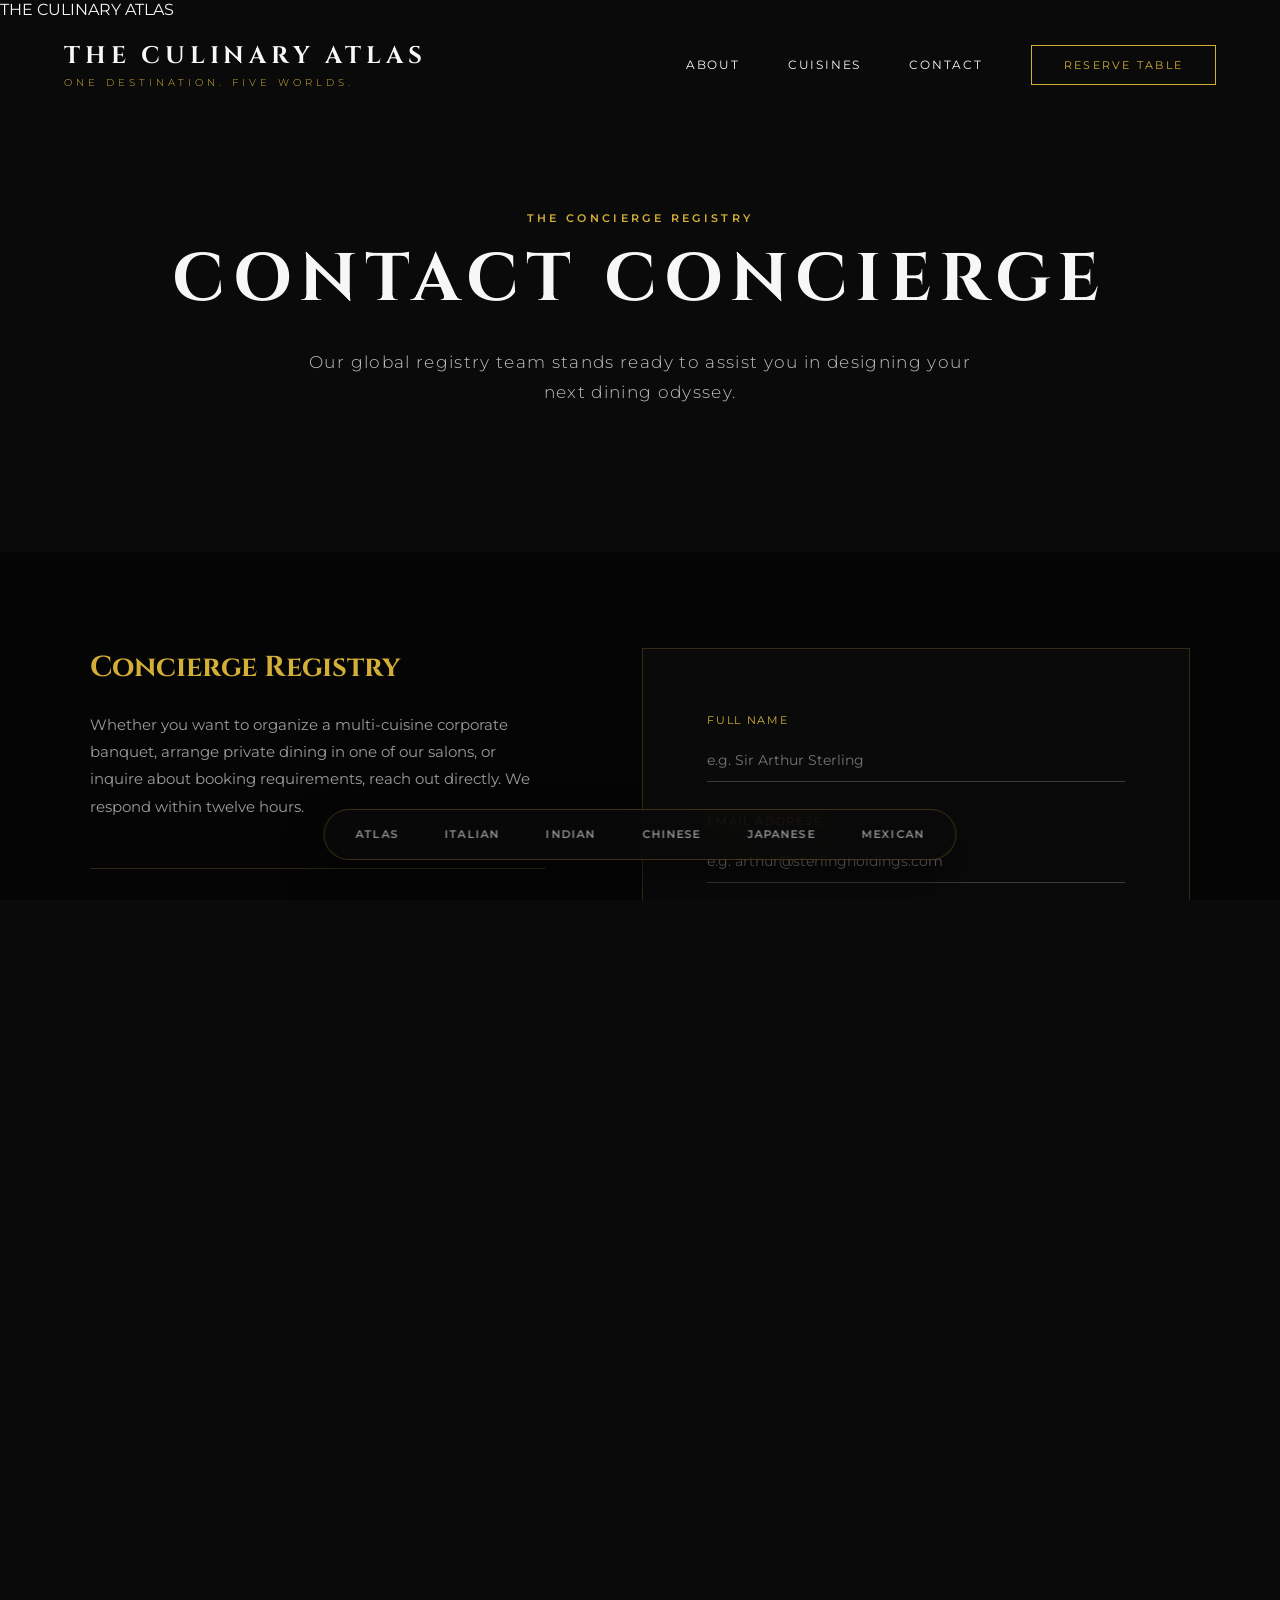
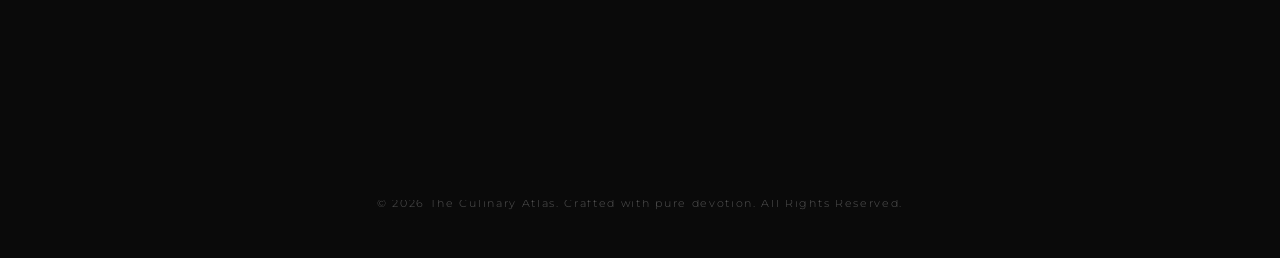
<file: contact.html>
<!DOCTYPE html>
<html lang="en">
<head>
  <meta charset="UTF-8">
  <meta name="viewport" content="width=device-width, initial-scale=1.0">
  <title>Contact Registry | The Culinary Atlas</title>
  <meta name="description" content="Get in touch with the concierge registry of The Culinary Atlas. Contact details, maps, and hours for our 5 luxury dining salons in London.">
  <link rel="stylesheet" href="css/main.css">
  <link rel="stylesheet" href="css/home.css">
  <style>
    .contact-hero {
      padding: 12rem 4rem 6rem 4rem;
      text-align: center;
      background-image: linear-gradient(180deg, rgba(10,10,10,0.85) 0%, rgba(10,10,10,1) 100%), url('https://images.unsplash.com/photo-1517248135467-4c7edcad34c4?q=80&w=1920');
      background-size: cover;
      background-position: center;
    }
    .contact-section {
      padding: 6rem 4rem 8rem 4rem;
      background-color: #050505;
    }
    .contact-grid {
      display: grid;
      grid-template-columns: 1fr 1.2fr;
      gap: 6rem;
      max-width: 1100px;
      margin: 0 auto;
    }
    .contact-info-block {
      text-align: left;
    }
    .contact-info-block h3 {
      font-family: var(--font-logo);
      font-size: 1.8rem;
      color: var(--color-gold);
      margin-bottom: 1.5rem;
    }
    .contact-info-block p {
      font-family: var(--font-sans);
      font-size: 0.95rem;
      color: rgba(255,255,255,0.6);
      line-height: 1.8;
      margin-bottom: 2rem;
    }
    .contact-details {
      margin-top: 3rem;
      border-top: 1px solid rgba(212, 175, 55, 0.2);
      padding-top: 2rem;
    }
    .contact-details-item {
      margin-bottom: 1.5rem;
    }
    .contact-details-item h4 {
      font-family: var(--font-logo);
      font-size: 0.8rem;
      letter-spacing: 0.15em;
      color: var(--color-gold-light);
      margin-bottom: 0.5rem;
    }
    .contact-details-item p {
      margin-bottom: 0;
    }
    .contact-form-block {
      background: #0A0A0A;
      border: 1px solid rgba(212, 175, 55, 0.2);
      padding: 4rem;
    }
    .form-group {
      margin-bottom: 2rem;
      display: flex;
      flex-direction: column;
      text-align: left;
    }
    .form-label {
      font-family: var(--font-sans);
      font-size: 0.7rem;
      letter-spacing: 0.15em;
      color: var(--color-gold);
      text-transform: uppercase;
      margin-bottom: 0.75rem;
    }
    .form-input {
      background: transparent;
      border: none;
      border-bottom: 1px solid rgba(255,255,255,0.2);
      color: var(--color-light);
      padding: 0.75rem 0;
      font-family: var(--font-sans);
      font-size: 0.9rem;
      outline: none;
      transition: var(--transition-fast);
    }
    .form-input:focus {
      border-bottom-color: var(--color-gold);
    }
    .form-submit-btn {
      width: 100%;
      background: var(--color-gold);
      color: var(--color-dark);
      border: 1px solid var(--color-gold);
      padding: 1rem;
      font-family: var(--font-sans);
      font-size: 0.75rem;
      font-weight: 600;
      letter-spacing: 0.2em;
      text-transform: uppercase;
      cursor: pointer;
      transition: var(--transition-smooth);
    }
    .form-submit-btn:hover {
      background: transparent;
      color: var(--color-gold);
    }
    @media (max-width: 991px) {
      .contact-hero {
        padding: 8rem 2rem 4rem 2rem;
      }
      .contact-section {
        padding: 5rem 2rem;
      }
      .contact-grid {
        grid-template-columns: 1fr;
        gap: 4rem;
      }
      .contact-form-block {
        padding: 3rem 1.5rem;
      }
    }
  </style>
</head>
<body>

  <!-- Luxury Preloader -->
  <div class="luxury-preloader">
    <div class="preloader-circle-trace"></div>
    <div class="preloader-logo">THE CULINARY ATLAS</div>
  </div>

  <!-- Global Header Navigation -->
  <header class="global-header">
    <a href="index.html" class="global-logo">
      THE CULINARY ATLAS
      <span>One Destination. Five Worlds.</span>
    </a>
    <nav class="global-nav-links">
      <a href="about.html" class="global-nav-link">About</a>
      <a href="index.html#destinations" class="global-nav-link">Cuisines</a>
      <a href="contact.html" class="global-nav-link">Contact</a>
      <a href="reservations.html" class="global-nav-cta">Reserve Table</a>
    </nav>
    <button class="mobile-menu-toggle" aria-label="Toggle Menu">
      <span></span>
      <span></span>
      <span></span>
    </button>
  </header>

  <!-- Contact Hero -->
  <section class="contact-hero">
    <span class="section-tagline">THE CONCIERGE REGISTRY</span>
    <h1 class="hero-title">Contact Concierge</h1>
    <p class="hero-subtitle">Our global registry team stands ready to assist you in designing your next dining odyssey.</p>
  </section>

  <!-- Contact Details -->
  <section class="contact-section reveal-on-scroll">
    <div class="contact-grid">
      <div class="contact-info-block reveal-on-scroll stagger-1">
        <h3>Concierge Registry</h3>
        <p>Whether you want to organize a multi-cuisine corporate banquet, arrange private dining in one of our salons, or inquire about booking requirements, reach out directly. We respond within twelve hours.</p>
        
        <div class="contact-details">
          <div class="contact-details-item">
            <h4>Location</h4>
            <p>15 Belgrave Square, London, SW1X 8PS</p>
          </div>
          <div class="contact-details-item">
            <h4>Registry Direct</h4>
            <p>concierge@culinaryatlas.com</p>
            <p>+44 20 7235 8000</p>
          </div>
          <div class="contact-details-item">
            <h4>Hours of Operation</h4>
            <p>Monday - Sunday: 12:00 PM - 11:30 PM</p>
            <p>Tours of the 5 salons are available by appointment only.</p>
          </div>
        </div>
      </div>

      <div class="contact-form-block glass-panel reveal-on-scroll stagger-2">
        <form action="#" method="POST" onsubmit="event.preventDefault(); alert('Message successfully logged. Our Concierge Registry will contact you shortly.'); this.reset();">
          <div class="form-group">
            <label class="form-label">Full Name</label>
            <input type="text" class="form-input" required placeholder="e.g. Sir Arthur Sterling">
          </div>
          <div class="form-group">
            <label class="form-label">Email Address</label>
            <input type="email" class="form-input" required placeholder="e.g. arthur@sterlingholdings.com">
          </div>
          <div class="form-group">
            <label class="form-label">Registry Inquiry</label>
            <input type="text" class="form-input" required placeholder="e.g. Private Booking for Shanghai Salon">
          </div>
          <div class="form-group">
            <label class="form-label">Your Message</label>
            <input type="text" class="form-input" required placeholder="Provide details here...">
          </div>
          <button type="submit" class="form-submit-btn">Transmit Registry Request</button>
        </form>
      </div>
    </div>
  </section>

  <!-- Global Footer -->
  <footer class="global-footer">
    <div class="footer-grid">
      <div class="footer-col brand-col">
        <span class="footer-logo">THE CULINARY ATLAS</span>
        <p class="footer-tagline">"One Destination. Five Culinary Worlds."</p>
        <p class="footer-desc">An elite fine-dining collective combining authentic gastronomic histories from Italy, India, China, Japan, and Mexico.</p>
      </div>
      <div class="footer-col links-col">
        <h4 class="footer-heading">Navigating The Worlds</h4>
        <ul class="footer-links-list">
          <li><a href="italian.html">The Tuscan Wine Cellar</a></li>
          <li><a href="indian.html">The Royal Kitchens</a></li>
          <li><a href="chinese.html">Modern Shanghai Fine Dining</a></li>
          <li><a href="japanese.html">The Zen Omakase Counter</a></li>
          <li><a href="mexican.html">Tulum Sunset Beach Lounge</a></li>
        </ul>
      </div>
      <div class="footer-col contact-col">
        <h4 class="footer-heading">Atlas Registry</h4>
        <p>15 Belgrave Square, London, SW1X 8PS</p>
        <p>Email: concierge@culinaryatlas.com</p>
        <p>Reservations: +44 20 7235 8000</p>
      </div>
    </div>
    <div class="footer-bottom">
      <p>&copy; 2026 The Culinary Atlas. Crafted with pure devotion. All Rights Reserved.</p>
    </div>
  </footer>

  <script src="js/main.js"></script>
</body>
</html>
</file>
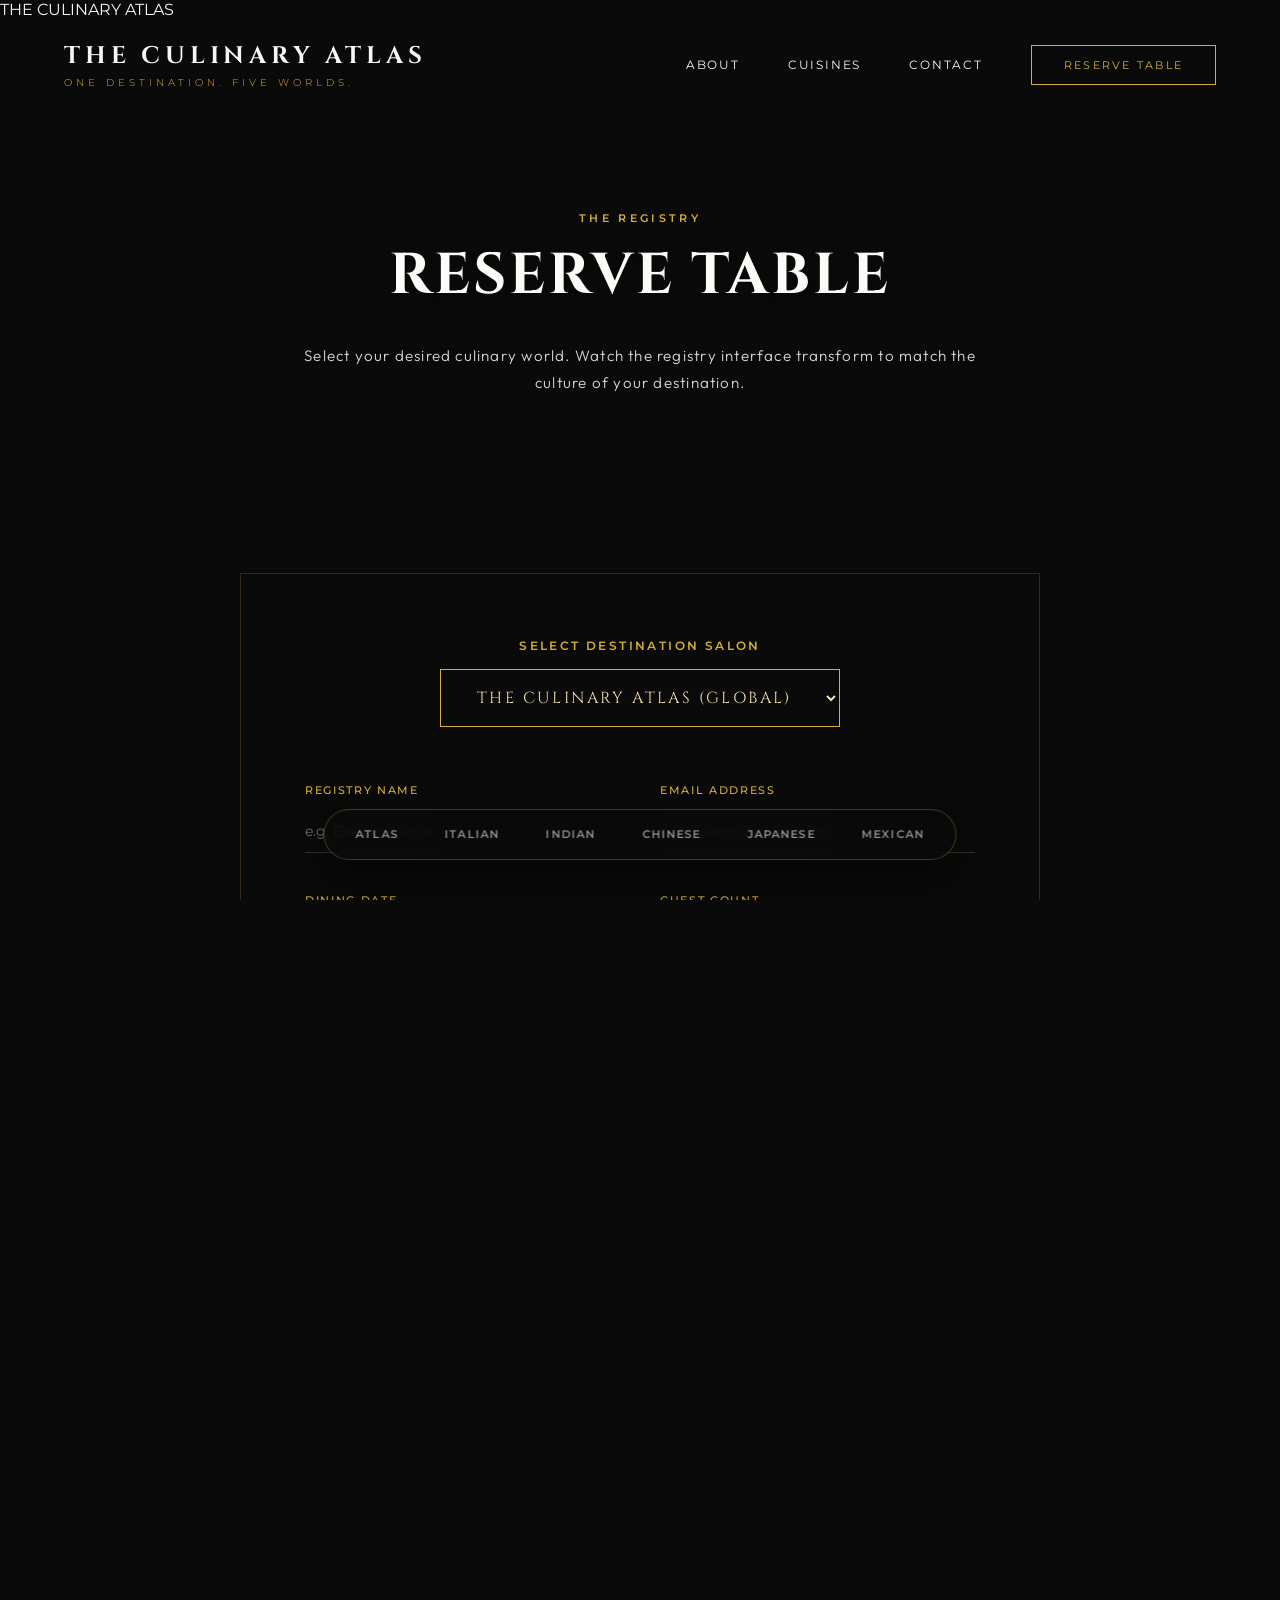
<file: reservations.html>
<!DOCTYPE html>
<html lang="en">
<head>
  <meta charset="UTF-8">
  <meta name="viewport" content="width=device-width, initial-scale=1.0">
  <title>Unified Registry Reservations | The Culinary Atlas</title>
  <meta name="description" content="Secure your dining reservation across any of our 5 luxury salons at The Culinary Atlas. The form adjusts in real-time to your culinary destination.">
  
  <!-- Import all cuisine stylesheets to allow dynamic UI styling -->
  <link rel="stylesheet" href="css/main.css">
  <link rel="stylesheet" href="css/home.css">
  <link rel="stylesheet" href="css/italian.css">
  <link rel="stylesheet" href="css/indian.css">
  <link rel="stylesheet" href="css/chinese.css">
  <link rel="stylesheet" href="css/japanese.css">
  <link rel="stylesheet" href="css/mexican.css">
  
  <style>
    /* Reservation Page Core Settings */
    .reservation-page-hero {
      padding: 12rem 4rem 6rem 4rem;
      text-align: center;
      transition: var(--transition-smooth);
    }
    
    /* Default styling when no specific cuisine is selected */
    body.cuisine-home .reservation-page-hero {
      background-image: linear-gradient(180deg, rgba(10,10,10,0.85) 0%, rgba(10,10,10,1) 100%), url('https://images.unsplash.com/photo-1517248135467-4c7edcad34c4?q=80&w=1920');
      background-size: cover;
      background-position: center;
    }
    
    .reservation-container {
      padding: 2rem 4rem 8rem 4rem;
      display: flex;
      justify-content: center;
      align-items: center;
      transition: var(--transition-smooth);
      background-color: transparent;
    }
    
    /* Global Base Booking Card to be overridden */
    .booking-portal-card {
      width: 100%;
      max-width: 800px;
      padding: 4rem;
      background: rgba(10, 10, 10, 0.9);
      border: 1px solid rgba(212, 175, 55, 0.2);
      transition: var(--transition-smooth);
    }
    
    .selector-group {
      margin-bottom: 3.5rem;
      display: flex;
      flex-direction: column;
      text-align: center;
      align-items: center;
    }
    
    .selector-label {
      font-family: var(--font-sans);
      font-size: 0.75rem;
      letter-spacing: 0.2em;
      color: var(--color-gold);
      text-transform: uppercase;
      margin-bottom: 1rem;
      font-weight: 600;
    }
    
    .cuisine-dropdown {
      background: #0A0A0A;
      border: 1px solid var(--color-gold);
      color: var(--color-gold-light);
      padding: 1rem 2rem;
      font-family: var(--font-logo);
      font-size: 1rem;
      letter-spacing: 0.15em;
      outline: none;
      text-transform: uppercase;
      cursor: pointer;
      text-align: center;
      width: 100%;
      max-width: 400px;
      transition: var(--transition-fast);
    }
    
    .cuisine-dropdown:hover {
      background: rgba(212, 175, 55, 0.05);
    }
    
    .booking-grid {
      display: grid;
      grid-template-columns: repeat(2, 1fr);
      gap: 2.5rem;
      margin-bottom: 3rem;
    }
    
    .booking-field {
      display: flex;
      flex-direction: column;
      text-align: left;
    }
    
    .field-label {
      font-family: var(--font-sans);
      font-size: 0.7rem;
      letter-spacing: 0.15em;
      color: var(--color-gold);
      text-transform: uppercase;
      margin-bottom: 0.75rem;
      font-weight: 500;
    }
    
    .field-input {
      background: transparent;
      border: none;
      border-bottom: 1px solid rgba(255, 255, 255, 0.15);
      color: var(--color-light);
      padding: 0.8rem 0;
      font-family: var(--font-sans);
      font-size: 0.9rem;
      outline: none;
      transition: var(--transition-fast);
    }
    
    .field-input:focus {
      border-bottom-color: var(--color-gold);
    }
    
    /* Submit Button (Fallback/Global) */
    .portal-submit-btn {
      width: 100%;
      background: var(--color-gold);
      color: var(--color-dark);
      border: 1px solid var(--color-gold);
      padding: 1.2rem;
      font-family: var(--font-sans);
      font-size: 0.8rem;
      font-weight: 600;
      letter-spacing: 0.2em;
      text-transform: uppercase;
      cursor: pointer;
      transition: var(--transition-smooth);
    }
    
    .portal-submit-btn:hover {
      background: transparent;
      color: var(--color-gold);
    }
    
    /* Body Background Adjustments */
    body.cuisine-italian {
      background-color: var(--italian-black) !important;
    }
    body.cuisine-indian {
      background-color: var(--royal-ivory) !important;
    }
    body.cuisine-chinese {
      background-color: var(--jade-black) !important;
    }
    body.cuisine-japanese {
      background-color: var(--zen-bg) !important;
    }
    body.cuisine-mexican {
      background-color: var(--mex-charcoal) !important;
    }
    
    /* Font/Color Overrides for Reactive Fields */
    body.cuisine-italian .field-label {
      font-family: var(--font-italian-sans);
      color: var(--italian-gold);
    }
    body.cuisine-italian .field-input {
      border-bottom-color: rgba(197, 168, 128, 0.3);
      color: var(--italian-cream);
    }
    body.cuisine-italian .field-input:focus {
      border-bottom-color: var(--italian-wine-bright);
    }
    
    body.cuisine-indian .field-label {
      font-family: var(--font-royal-sans);
      color: var(--royal-saffron);
    }
    body.cuisine-indian .field-input {
      border-bottom-color: rgba(74, 18, 26, 0.2);
      color: var(--royal-burgundy);
    }
    body.cuisine-indian .field-input:focus {
      border-bottom-color: var(--royal-burgundy-light);
    }
    
    body.cuisine-chinese .field-label {
      font-family: var(--font-chinese-sans);
      color: var(--jade-bright);
    }
    body.cuisine-chinese .field-input {
      border-bottom-color: rgba(0, 168, 107, 0.3);
      color: var(--jade-pearl);
    }
    body.cuisine-chinese .field-input:focus {
      border-bottom-color: var(--jade-light);
    }
    
    body.cuisine-japanese .field-label {
      font-family: var(--font-zen-sans);
      color: var(--zen-muted);
    }
    body.cuisine-japanese .field-input {
      border-bottom-color: var(--zen-beige);
      color: var(--zen-charcoal);
    }
    body.cuisine-japanese .field-input:focus {
      border-bottom-color: var(--zen-charcoal);
    }
    
    body.cuisine-mexican .field-label {
      font-family: var(--font-mex-sans);
      color: var(--mex-turquoise);
    }
    body.cuisine-mexican .field-input {
      border-bottom-color: rgba(20, 195, 192, 0.3);
      color: var(--mex-white);
    }
    body.cuisine-mexican .field-input:focus {
      border-bottom-color: var(--mex-orange);
    }
    
    @media (max-width: 991px) {
      .reservation-page-hero {
        padding: 8rem 2rem 4rem 2rem;
      }
      .reservation-container {
        padding: 2rem 2rem 6rem 2rem;
      }
      .booking-grid {
        grid-template-columns: 1fr;
        gap: 1.5rem;
      }
    }
  </style>
</head>
<body>

  <!-- Luxury Preloader -->
  <div class="luxury-preloader">
    <div class="preloader-circle-trace"></div>
    <div class="preloader-logo">THE CULINARY ATLAS</div>
  </div>

  <!-- Global Header Navigation -->
  <header class="global-header">
    <a href="index.html" class="global-logo" id="res-nav-logo">
      THE CULINARY ATLAS
      <span>One Destination. Five Worlds.</span>
    </a>
    <nav class="global-nav-links">
      <a href="about.html" class="global-nav-link">About</a>
      <a href="index.html#destinations" class="global-nav-link">Cuisines</a>
      <a href="contact.html" class="global-nav-link">Contact</a>
      <a href="reservations.html" class="global-nav-cta">Reserve Table</a>
    </nav>
    <button class="mobile-menu-toggle" aria-label="Toggle Menu">
      <span></span>
      <span></span>
      <span></span>
    </button>
  </header>

  <!-- Dynamic Hero Section -->
  <section class="reservation-page-hero" id="res-hero">
    <span class="section-tagline" id="res-tagline">THE REGISTRY</span>
    <h1 class="hero-title" id="res-title">Reserve Table</h1>
    <p class="hero-subtitle" id="res-subtitle">Select your desired culinary world. Watch the registry interface transform to match the culture of your destination.</p>
  </section>

  <!-- Reservation Section -->
  <section class="reservation-container reveal-on-scroll" id="res-section">
    <!-- The Reactive Booking Card -->
    <div id="booking-card" class="booking-portal-card glass-panel reveal-on-scroll stagger-1">
      
      <!-- Cuisine Selector Dropdown -->
      <div class="selector-group">
        <label class="selector-label" id="sel-label">Select Destination Salon</label>
        <select class="cuisine-dropdown" id="cuisine-selector">
          <option value="home">The Culinary Atlas (Global)</option>
          <option value="italian">Il Cortile (Italian)</option>
          <option value="indian">Maharaja (Indian)</option>
          <option value="chinese">Jade Palace (Chinese)</option>
          <option value="japanese">Kuro Hana (Japanese)</option>
          <option value="mexican">Casa Sol (Mexican)</option>
        </select>
      </div>
      
      <!-- Reservation Form Fields -->
      <form id="reservation-form" onsubmit="handleReservationSubmit(event)">
        <div class="booking-grid">
          <div class="booking-field">
            <label class="field-label">Registry Name</label>
            <input type="text" class="field-input" required id="form-name" placeholder="e.g. Eleanor Vance">
          </div>
          <div class="booking-field">
            <label class="field-label">Email Address</label>
            <input type="email" class="field-input" required id="form-email" placeholder="e.g. eleanor@vance.com">
          </div>
          <div class="booking-field">
            <label class="field-label">Dining Date</label>
            <input type="date" class="field-input" required id="form-date">
          </div>
          <div class="booking-field">
            <label class="field-label">Guest Count</label>
            <input type="number" class="field-input" required min="1" max="10" id="form-guests" placeholder="e.g. 4">
          </div>
        </div>
        
        <!-- Reactive Booking Button -->
        <button type="submit" id="submit-btn" class="portal-submit-btn">Transmit Registry Request</button>
      </form>
      
    </div>
  </section>

  <!-- Global Footer -->
  <footer class="global-footer">
    <div class="footer-grid">
      <div class="footer-col brand-col">
        <span class="footer-logo">THE CULINARY ATLAS</span>
        <p class="footer-tagline">"One Destination. Five Culinary Worlds."</p>
        <p class="footer-desc">An elite fine-dining collective combining authentic gastronomic histories from Italy, India, China, Japan, and Mexico.</p>
      </div>
      <div class="footer-col links-col">
        <h4 class="footer-heading">Navigating The Worlds</h4>
        <ul class="footer-links-list">
          <li><a href="italian.html">The Tuscan Wine Cellar</a></li>
          <li><a href="indian.html">The Royal Kitchens</a></li>
          <li><a href="chinese.html">Modern Shanghai Fine Dining</a></li>
          <li><a href="japanese.html">The Zen Omakase Counter</a></li>
          <li><a href="mexican.html">Tulum Sunset Beach Lounge</a></li>
        </ul>
      </div>
      <div class="footer-col contact-col">
        <h4 class="footer-heading">Atlas Registry</h4>
        <p>15 Belgrave Square, London, SW1X 8PS</p>
        <p>Email: concierge@culinaryatlas.com</p>
        <p>Reservations: +44 20 7235 8000</p>
      </div>
    </div>
    <div class="footer-bottom">
      <p>&copy; 2026 The Culinary Atlas. Crafted with pure devotion. All Rights Reserved.</p>
    </div>
  </footer>

  <script src="js/main.js"></script>
  <script>
    // Theme-Reactive Form Logic
    const selector = document.getElementById('cuisine-selector');
    const bookingCard = document.getElementById('booking-card');
    const submitBtn = document.getElementById('submit-btn');
    const resHero = document.getElementById('res-hero');
    const resTagline = document.getElementById('res-tagline');
    const resTitle = document.getElementById('res-title');
    const resSubtitle = document.getElementById('res-subtitle');
    const resNavLogo = document.getElementById('res-nav-logo');
    const selLabel = document.getElementById('sel-label');

    // Cuisine specific data
    const themes = {
      home: {
        bodyClass: 'cuisine-home',
        cardClass: 'booking-portal-card',
        btnClass: 'portal-submit-btn',
        tagline: 'THE REGISTRY',
        title: 'Reserve Table',
        subtitle: 'Select your desired culinary world. Watch the registry interface transform to match the culture of your destination.',
        bg: "linear-gradient(180deg, rgba(10,10,10,0.85) 0%, rgba(10,10,10,1) 100%), url('https://images.unsplash.com/photo-1517248135467-4c7edcad34c4?q=80&w=1920')"
      },
      italian: {
        bodyClass: 'cuisine-italian',
        cardClass: 'booking-border-box',
        btnClass: 'italian-cta-button',
        tagline: 'IL CORTILE',
        title: 'Un Posto alla Tavola',
        subtitle: 'Reserve your table tonight in the elegant Tuscan gardens of Il Cortile. Experience gastronomy in its purest form.',
        bg: "linear-gradient(rgba(10, 10, 10, 0.8), rgba(10, 10, 10, 0.6)), url('https://images.unsplash.com/photo-1528605248644-14dd04022da1?q=80&w=1920')"
      },
      indian: {
        bodyClass: 'cuisine-indian',
        cardClass: 'booking-arch-window',
        btnClass: 'royal-booking-btn',
        tagline: 'MAHARAJA',
        title: 'Gather at the Royal Table',
        subtitle: 'Book your imperial dining slot at Maharaja. Every meal is served as an offering to royalty.',
        bg: "linear-gradient(rgba(74, 18, 26, 0.8), rgba(74, 18, 26, 0.85)), url('https://images.unsplash.com/photo-1596176530529-78163a4f7af2?q=80&w=1920')"
      },
      chinese: {
        bodyClass: 'cuisine-chinese',
        cardClass: 'booking-glass-panel',
        btnClass: 'jade-booking-btn',
        tagline: 'JADE PALACE',
        title: 'Book an Imperial Salon',
        subtitle: 'Immerse yourself in a gastronomic journey where modern elegance meets imperial history. Table reservations are highly recommended.',
        bg: "linear-gradient(rgba(4, 9, 7, 0.8), rgba(4, 9, 7, 0.85)), url('https://images.unsplash.com/photo-1506501139174-099022df5260?q=80&w=1920')"
      },
      japanese: {
        bodyClass: 'cuisine-japanese',
        cardClass: 'booking-minimal-box',
        btnClass: 'jp-booking-btn',
        tagline: 'KURO HANA',
        title: 'Reserve a Seat at the Counter',
        subtitle: 'Only 10 seats are available nightly. We book up to three months in advance to ensure ingredient procurement.',
        bg: "linear-gradient(rgba(250, 249, 246, 0.65), rgba(250, 249, 246, 0.8)), url('https://images.unsplash.com/photo-1493976040374-85c8e12f0c0e?q=80&w=1920')"
      },
      mexican: {
        bodyClass: 'cuisine-mexican',
        cardClass: 'booking-fiesta-panel',
        btnClass: 'fiesta-booking-btn',
        tagline: 'CASA SOL',
        title: 'Come Join the Fiesta!',
        subtitle: 'Reserve your beach lounge table or indoor dining salon now. Unforgettable nights of flavor and music await you.',
        bg: "linear-gradient(rgba(15, 18, 18, 0.8), rgba(15, 18, 18, 0.85)), url('https://images.unsplash.com/photo-1471922694854-ff1b63b20054?q=80&w=1920')"
      }
    };

    function applyTheme(cuisineKey) {
      const theme = themes[cuisineKey] || themes.home;
      
      // Update body classes (remove old ones first)
      Object.keys(themes).forEach(key => {
        document.body.classList.remove(themes[key].bodyClass);
      });
      document.body.classList.add(theme.bodyClass);

      // Update card classes
      bookingCard.className = 'glass-panel';
      bookingCard.classList.add(theme.cardClass);

      // Update button classes
      submitBtn.className = '';
      submitBtn.classList.add(theme.btnClass);

      // Update texts
      resTagline.textContent = theme.tagline;
      resTitle.textContent = theme.title;
      resSubtitle.textContent = theme.subtitle;

      // Update hero backgrounds
      resHero.style.backgroundImage = theme.bg;

      // Header adjustments for specific pages to look completely authentic
      if (cuisineKey === 'japanese') {
        resNavLogo.style.color = 'var(--zen-charcoal)';
        selLabel.style.color = 'var(--zen-muted)';
        selector.style.borderColor = 'var(--zen-charcoal)';
        selector.style.color = 'var(--zen-charcoal)';
        selector.style.backgroundColor = 'var(--zen-bg)';
      } else if (cuisineKey === 'indian') {
        resNavLogo.style.color = 'var(--royal-burgundy)';
        selLabel.style.color = 'var(--royal-saffron)';
        selector.style.borderColor = 'var(--royal-gold)';
        selector.style.color = 'var(--royal-burgundy)';
        selector.style.backgroundColor = 'var(--royal-ivory-dark)';
      } else if (cuisineKey === 'chinese') {
        resNavLogo.style.color = 'var(--jade-pearl)';
        selLabel.style.color = 'var(--jade-bright)';
        selector.style.borderColor = 'var(--jade-bright)';
        selector.style.color = 'var(--jade-pearl)';
        selector.style.backgroundColor = 'var(--jade-deep)';
      } else if (cuisineKey === 'mexican') {
        resNavLogo.style.color = 'var(--mex-white)';
        selLabel.style.color = 'var(--mex-turquoise)';
        selector.style.borderColor = 'var(--mex-turquoise)';
        selector.style.color = 'var(--mex-white)';
        selector.style.backgroundColor = 'var(--mex-charcoal)';
      } else if (cuisineKey === 'italian') {
        resNavLogo.style.color = 'var(--italian-cream)';
        selLabel.style.color = 'var(--italian-gold)';
        selector.style.borderColor = 'var(--italian-gold)';
        selector.style.color = 'var(--italian-cream)';
        selector.style.backgroundColor = 'var(--italian-black)';
      } else {
        resNavLogo.style.color = '';
        selLabel.style.color = '';
        selector.style.borderColor = '';
        selector.style.color = '';
        selector.style.backgroundColor = '';
      }
    }

    // Dropdown change listener
    selector.addEventListener('change', (e) => {
      applyTheme(e.target.value);
    });

    // Check query params on load
    window.addEventListener('load', () => {
      const urlParams = new URLSearchParams(window.location.search);
      const cuisineParam = urlParams.get('cuisine');
      if (cuisineParam && themes[cuisineParam]) {
        selector.value = cuisineParam;
        applyTheme(cuisineParam);
      } else {
        applyTheme('home');
      }
    });

    // Form Submission
    function handleReservationSubmit(e) {
      e.preventDefault();
      
      const cuisine = selector.value;
      const name = document.getElementById('form-name').value;
      const email = document.getElementById('form-email').value;
      const date = document.getElementById('form-date').value;
      const guests = document.getElementById('form-guests').value;

      const reservationData = { cuisine, name, email, date, guests };
      
      // Store in localStorage
      const reservations = JSON.parse(localStorage.getItem('atlas_reservations') || '[]');
      reservations.push(reservationData);
      localStorage.setItem('atlas_reservations', JSON.stringify(reservations));

      // Show luxury ticket confirmation receipt!
      const salonName = selector.options[selector.selectedIndex].text;
      
      alert(`REGISTRY CONFIRMED\n\nClient Name: ${name}\nSalon Chosen: ${salonName}\nDate: ${date}\nGuests: ${guests}\n\nYour registry code is ATLAS-${Math.floor(100000 + Math.random() * 900000)}. A confirmation ticket has been logged.`);
      document.getElementById('reservation-form').reset();
    }
  </script>
</body>
</html>
</file>
<file: css/main.css>
/* THE CULINARY ATLAS - GLOBAL STYLESHEET */
@import url('https://fonts.googleapis.com/css2?family=Cinzel:wght@400;600;700&family=Cormorant+Garamond:ital,wght@0,300;0,400;0,600;1,300&family=Montserrat:wght@200;300;400;600&family=Outfit:wght@200;300;400;600&family=Plus+Jakarta+Sans:wght@200;300;400;600&family=Shippori+Mincho:wght@400;600&family=Syne:wght@400;600;800&family=Tenor+Sans&display=swap');

/* Reset and Core Variables */
:root {
  --color-gold: #D4AF37;
  --color-gold-light: #F3E5AB;
  --color-champagne: #F4EBE1;
  --color-dark: #0A0A0A;
  --color-light: #F7F7F7;
  --color-muted: #8E8E8E;
  
  --font-editorial: 'Cormorant Garamond', serif;
  --font-sans: 'Montserrat', sans-serif;
  --font-logo: 'Cinzel', serif;
  
  --transition-smooth: all 0.6s cubic-bezier(0.16, 1, 0.3, 1);
  --transition-fast: all 0.3s ease;
  --transition-slow: all 1.2s cubic-bezier(0.16, 1, 0.3, 1);
}

* {
  box-sizing: border-box;
  margin: 0;
  padding: 0;
  -webkit-font-smoothing: antialiased;
  -moz-osx-font-smoothing: grayscale;
}

html, body {
  width: 100%;
  overflow-x: hidden;
  background-color: var(--color-dark);
  color: var(--color-light);
  font-family: var(--font-sans);
  scroll-behavior: smooth;
}

/* Page Transition Overlay */
.page-transition-overlay {
  position: fixed;
  top: 0;
  left: 0;
  width: 100vw;
  height: 100vh;
  z-index: 9999;
  background: var(--color-dark);
  transform: translateY(100%);
  transition: transform 0.8s cubic-bezier(0.85, 0, 0.15, 1);
  display: flex;
  justify-content: center;
  align-items: center;
}

.page-transition-overlay.active {
  transform: translateY(0);
}

.page-transition-overlay.exit {
  transform: translateY(-100%);
}

.transition-logo {
  font-family: var(--font-logo);
  font-size: 2rem;
  letter-spacing: 0.3em;
  color: var(--color-gold);
  opacity: 0;
  transform: scale(0.9);
  transition: all 0.4s ease;
}

.page-transition-overlay.active .transition-logo {
  opacity: 1;
  transform: scale(1);
  transition-delay: 0.3s;
}

/* Global Nav Header */
.global-header {
  position: fixed;
  top: 0;
  left: 0;
  width: 100%;
  padding: 2.5rem 4rem;
  display: flex;
  justify-content: space-between;
  align-items: center;
  z-index: 100;
  transition: padding 0.5s cubic-bezier(0.16, 1, 0.3, 1), background-color 0.5s, border-bottom 0.5s, backdrop-filter 0.5s;
}

.global-header.scrolled {
  padding: 1.2rem 4rem;
  background: rgba(7, 7, 7, 0.75);
  backdrop-filter: blur(25px);
  -webkit-backdrop-filter: blur(25px);
  border-bottom: 1px solid rgba(212, 175, 55, 0.15);
}


.global-logo {
  font-family: var(--font-logo);
  font-size: 1.5rem;
  font-weight: 700;
  letter-spacing: 0.2em;
  color: var(--color-light);
  text-decoration: none;
  transition: var(--transition-smooth);
  display: flex;
  flex-direction: column;
}

.global-logo span {
  font-size: 0.65rem;
  letter-spacing: 0.38em;
  color: var(--color-gold);
  margin-top: 0.25rem;
  text-transform: uppercase;
  font-family: var(--font-sans);
  font-weight: 300;
}

.global-nav-links {
  display: flex;
  gap: 3rem;
  align-items: center;
}

.global-nav-link {
  font-family: var(--font-sans);
  font-size: 0.75rem;
  font-weight: 400;
  letter-spacing: 0.15em;
  text-transform: uppercase;
  color: var(--color-light);
  text-decoration: none;
  position: relative;
  padding: 0.5rem 0;
  transition: var(--transition-fast);
}

.global-nav-link::after {
  content: '';
  position: absolute;
  bottom: 0;
  left: 0;
  width: 0;
  height: 1px;
  background-color: var(--color-gold);
  transition: var(--transition-fast);
}

.global-nav-link:hover::after {
  width: 100%;
}

.global-nav-link:hover {
  color: var(--color-gold);
}

.global-nav-cta {
  background: transparent;
  border: 1px solid var(--color-gold);
  color: var(--color-gold);
  padding: 0.75rem 2rem;
  font-family: var(--font-sans);
  font-size: 0.7rem;
  letter-spacing: 0.2em;
  text-transform: uppercase;
  text-decoration: none;
  transition: var(--transition-smooth);
  position: relative;
  overflow: hidden;
  z-index: 1;
}

.global-nav-cta::before {
  content: '';
  position: absolute;
  top: 0;
  left: -100%;
  width: 100%;
  height: 100%;
  background: var(--color-gold);
  transition: var(--transition-smooth);
  z-index: -1;
}

.global-nav-cta:hover::before {
  left: 0;
}

.global-nav-cta:hover {
  color: var(--color-dark);
}

/* Floating Cuisine Switcher */
.cuisine-switcher-container {
  position: fixed;
  bottom: 2.5rem;
  left: 50%;
  transform: translateX(-50%);
  z-index: 999;
  display: flex;
  justify-content: center;
  align-items: center;
}

.cuisine-switcher {
  display: flex;
  align-items: center;
  gap: 0.5rem;
  background: rgba(10, 10, 10, 0.75);
  backdrop-filter: blur(20px);
  -webkit-backdrop-filter: blur(20px);
  border: 1px solid rgba(212, 175, 55, 0.25);
  padding: 0.5rem 0.75rem;
  border-radius: 100px;
  box-shadow: 0 20px 40px rgba(0, 0, 0, 0.5);
  transition: var(--transition-smooth);
}

.switcher-item {
  color: var(--color-muted);
  text-decoration: none;
  font-family: var(--font-sans);
  font-size: 0.7rem;
  font-weight: 600;
  letter-spacing: 0.1em;
  text-transform: uppercase;
  padding: 0.6rem 1.2rem;
  border-radius: 100px;
  transition: var(--transition-fast);
}

.switcher-item:hover {
  color: var(--color-light);
  background: rgba(255, 255, 255, 0.05);
}

.switcher-item.active {
  color: var(--color-dark) !important;
  background: var(--color-gold);
}

/* Cuisine Switcher Dynamic Themes (Overridden per page) */
body.cuisine-home .cuisine-switcher {
  border-color: rgba(212, 175, 55, 0.3);
}

body.cuisine-italian .cuisine-switcher {
  background: rgba(15, 10, 10, 0.8);
  border-color: rgba(178, 34, 34, 0.4); /* Wine red borders */
}
body.cuisine-italian .switcher-item.active {
  background: #B22222; /* Wine red active state */
  color: var(--color-light) !important;
}

body.cuisine-indian .cuisine-switcher {
  background: rgba(25, 15, 20, 0.85);
  border-color: rgba(244, 196, 48, 0.4); /* Saffron borders */
}
body.cuisine-indian .switcher-item.active {
  background: #E07A5F; /* Saffron/Orange */
  color: var(--color-light) !important;
}

body.cuisine-chinese .cuisine-switcher {
  background: rgba(5, 15, 10, 0.85);
  border-color: rgba(0, 168, 107, 0.4); /* Jade Green borders */
}
body.cuisine-chinese .switcher-item.active {
  background: #00A86B; /* Jade green */
  color: var(--color-light) !important;
}

body.cuisine-japanese .cuisine-switcher {
  background: rgba(240, 238, 233, 0.9);
  border-color: rgba(142, 142, 142, 0.3);
}
body.cuisine-japanese .switcher-item {
  color: #666;
}
body.cuisine-japanese .switcher-item:hover {
  color: #111;
  background: rgba(0, 0, 0, 0.03);
}
body.cuisine-japanese .switcher-item.active {
  background: #1A1A1A; /* Charcoal active */
  color: #F7F7F7 !important;
}

body.cuisine-mexican .cuisine-switcher {
  background: rgba(10, 30, 35, 0.85);
  border-color: rgba(64, 224, 208, 0.4); /* Turquoise borders */
}
body.cuisine-mexican .switcher-item.active {
  background: #FF7F50; /* Coral/Sunset Orange active */
  color: var(--color-light) !important;
}

/* Global Hamburger Menu (For Mobile) */
.mobile-menu-toggle {
  display: none;
  flex-direction: column;
  justify-content: space-between;
  width: 24px;
  height: 16px;
  background: transparent;
  border: none;
  cursor: pointer;
  z-index: 10000; /* Float above everything including preloader */
  position: relative;
}

.mobile-menu-toggle span {
  display: block;
  height: 2px;
  width: 100%;
  background-color: var(--color-light);
  transition: transform 0.4s cubic-bezier(0.16, 1, 0.3, 1), opacity 0.3s ease;
  transform-origin: center;
}

/* Luxury Mobile Drawer styles */
.luxury-mobile-drawer {
  position: fixed;
  top: 0;
  left: 0;
  width: 100vw;
  height: 100vh;
  background: rgba(7, 7, 7, 0.98);
  backdrop-filter: blur(25px);
  -webkit-backdrop-filter: blur(25px);
  z-index: 9999;
  display: flex;
  flex-direction: column;
  padding: 3rem 2.5rem;
  opacity: 0;
  visibility: hidden;
  transform: translateX(100%);
  transition: opacity 0.5s ease, transform 0.5s cubic-bezier(0.16, 1, 0.3, 1), visibility 0.5s;
}

.luxury-mobile-drawer.active {
  opacity: 1;
  visibility: visible;
  transform: translateX(0);
}

.drawer-header {
  display: flex;
  justify-content: space-between;
  align-items: center;
  margin-bottom: 3rem;
  border-bottom: 1px solid rgba(212, 175, 55, 0.15);
  padding-bottom: 1.5rem;
}

.drawer-title {
  font-family: var(--font-logo);
  font-size: 1.1rem;
  letter-spacing: 0.2em;
  color: var(--color-gold);
}

.drawer-close {
  background: transparent;
  border: none;
  color: var(--color-light);
  font-size: 2.2rem;
  cursor: pointer;
  padding: 0.5rem;
  line-height: 1;
  transition: var(--transition-fast);
}

.drawer-close:hover {
  color: var(--color-gold);
}

.drawer-nav {
  display: flex;
  flex-direction: column;
  gap: 2rem;
  align-items: center;
  justify-content: center;
  flex-grow: 1;
  overflow-y: auto;
  padding: 1rem 0;
}

.drawer-nav-item {
  font-family: var(--font-logo);
  font-size: 1.6rem;
  font-weight: 400;
  letter-spacing: 0.15em;
  color: var(--color-light);
  text-decoration: none;
  text-transform: uppercase;
  transition: transform 0.4s cubic-bezier(0.16, 1, 0.3, 1), color 0.3s;
  padding: 0.6rem 2rem;
  width: 100%;
  text-align: center;
  opacity: 0;
  transform: translateY(20px);
}

.luxury-mobile-drawer.active .drawer-nav-item {
  animation: slideInMenuItem 0.6s cubic-bezier(0.16, 1, 0.3, 1) forwards;
}

@keyframes slideInMenuItem {
  to {
    opacity: 1;
    transform: translateY(0);
  }
}

.drawer-nav-item:hover,
.drawer-nav-item:active {
  color: var(--color-gold);
  transform: scale(1.05);
}

/* Body scroll lock when menu is open */
body.menu-open-lock {
  overflow: hidden !important;
  height: 100vh !important;
  position: fixed;
  width: 100%;
}

@media (max-width: 991px) {
  .global-header {
    padding: 1.5rem 2rem !important;
    height: 70px !important;
    display: flex !important;
    align-items: center !important;
    justify-content: space-between !important;
  }
  
  .global-nav-links {
    display: none !important;
  }
  
  .mobile-menu-toggle {
    display: flex !important;
  }
  
  /* Hamburger Open State (turns to close cross) */
  .mobile-menu-toggle.open span:nth-child(1) {
    transform: translateY(7px) rotate(45deg);
  }
  .mobile-menu-toggle.open span:nth-child(2) {
    opacity: 0;
    transform: scale(0);
  }
  .mobile-menu-toggle.open span:nth-child(3) {
    transform: translateY(-7px) rotate(-45deg);
  }
  
  /* Unified Mobile Fixed Headers for Cuisine Pages */
  .japanese-header,
  .italian-header,
  .indian-header,
  .chinese-header,
  .mexican-header {
    position: fixed !important;
    background: rgba(10, 10, 10, 0.95) !important;
    backdrop-filter: blur(25px) !important;
    -webkit-backdrop-filter: blur(25px) !important;
    border-bottom: 1px solid rgba(212, 175, 55, 0.15) !important;
    top: 0;
    left: 0;
    width: 100% !important;
    height: 70px !important;
    padding: 0 2rem !important;
    display: flex !important;
    align-items: center !important;
    justify-content: space-between !important;
    z-index: 1000 !important;
    margin: 0 !important;
  }
  
  .japanese-nav,
  .italian-header .header-left,
  .italian-header .header-right,
  .indian-nav-links,
  .chinese-nav,
  .mexican-nav {
    display: none !important;
  }
  
  body.cuisine-japanese,
  body.cuisine-italian,
  body.cuisine-indian,
  body.cuisine-chinese,
  body.cuisine-mexican {
    padding-top: 70px !important;
  }
  
  /* Header Logos Responsive Tuning */
  .japanese-logo,
  .italian-brand-logo,
  .indian-nav-logo,
  .chinese-brand-logo,
  .mexican-brand-logo {
    font-size: 1.25rem !important;
    margin: 0 !important;
    text-align: left !important;
    align-items: flex-start !important;
    border: none !important;
    background: none !important;
    padding: 0 !important;
  }
  .japanese-logo span,
  .italian-brand-logo span,
  .indian-nav-logo span,
  .chinese-brand-logo span,
  .mexican-brand-logo span {
    font-size: 0.5rem !important;
    letter-spacing: 0.3em !important;
    margin-top: 0.1rem !important;
  }

  .cuisine-switcher-container {
    bottom: 1.5rem;
    width: 95%;
  }
  
  /* Shift switcher up if bottom sticky bar is present */
  body.has-sticky-bar .cuisine-switcher-container {
    bottom: 85px !important;
  }
  
  .cuisine-switcher {
    width: 100%;
    overflow-x: auto;
    justify-content: flex-start;
    padding: 0.4rem 0.5rem;
    scrollbar-width: none;
  }
  .cuisine-switcher::-webkit-scrollbar {
    display: none;
  }
  .switcher-item {
    flex-shrink: 0;
    padding: 0.5rem 1rem;
    font-size: 0.65rem;
  }
}

/* Sticky Bottom Action Bar styles */
.mobile-sticky-bar {
  display: none;
}

@media (max-width: 768px) {
  .mobile-sticky-bar {
    display: flex;
    position: fixed;
    bottom: 0;
    left: 0;
    width: 100vw;
    height: 70px;
    background: rgba(10, 10, 10, 0.85);
    backdrop-filter: blur(20px);
    -webkit-backdrop-filter: blur(20px);
    border-top: 1px solid rgba(212, 175, 55, 0.2);
    padding: 0.8rem 1.2rem;
    gap: 1rem;
    z-index: 9998;
    box-shadow: 0 -10px 30px rgba(0, 0, 0, 0.6);
    align-items: center;
    box-sizing: border-box;
  }
  .sticky-bar-btn {
    flex: 1;
    height: 46px;
    display: flex;
    justify-content: center;
    align-items: center;
    text-transform: uppercase;
    font-family: var(--font-sans);
    font-size: 0.72rem;
    font-weight: 600;
    letter-spacing: 0.15em;
    text-decoration: none;
    transition: var(--transition-fast);
  }
  .sticky-bar-btn.primary {
    background: var(--color-gold);
    color: var(--color-dark);
  }
  .sticky-bar-btn.primary:active {
    background: var(--color-gold-light);
  }
  .sticky-bar-btn.secondary {
    background: transparent;
    border: 1px solid rgba(255, 255, 255, 0.2);
    color: var(--color-light);
  }
  .sticky-bar-btn.secondary:active {
    background: rgba(255, 255, 255, 0.05);
  }
  body.has-sticky-bar {
    padding-bottom: 75px !important;
  }
}

/* Small Phones adjustments (320px–480px) */
@media (max-width: 480px) {
  /* Scale margins & paddings globally for small devices */
  .global-header,
  .japanese-header,
  .italian-header,
  .indian-header,
  .chinese-header,
  .mexican-header {
    padding: 0 1.25rem !important;
  }
  
  .mobile-menu-toggle {
    right: 1.25rem;
  }
  
  .destinations-section,
  .chef-collective-section,
  .statistics-section,
  .global-footer,
  .gallery-section,
  .social-proof-section,
  .japanese-philosophy-section,
  .japanese-ingredients-section,
  .japanese-counter-section,
  .japanese-precision-section,
  .japanese-chef-section,
  .japanese-booking-banner,
  .italian-story-section,
  .pasta-collection-section,
  .wine-cellar-section,
  .italian-chef-section,
  .italian-signature-section,
  .italian-booking-section,
  .indian-heritage-story,
  .indian-regional-flavors,
  .spice-journey-section,
  .festival-dining-section,
  .indian-chef-section,
  .indian-booking-banner,
  .chinese-philosophy-section,
  .chinese-menu-section,
  .canton-chef-section,
  .chinese-booking-section,
  .mexican-philosophy-section,
  .mexican-menu-section,
  .mexican-chef-section,
  .mexican-booking-section {
    padding: 3.5rem 1.25rem !important;
  }

  /* Safe tap targets for text and buttons */
  .filter-btn, .switcher-item, a {
    min-height: 44px;
    display: inline-flex;
    align-items: center;
    justify-content: center;
  }

/* Branded Image Fallback Placeholder Styling */
.img-fallback-placeholder {
  position: absolute;
  top: 0;
  left: 0;
  width: 100%;
  height: 100%;
  min-height: 200px;
  background-color: #0A0A0A;
  border: 1px solid rgba(212, 175, 55, 0.2);
  display: flex;
  justify-content: center;
  align-items: center;
  color: var(--color-gold);
  font-family: var(--font-logo);
  font-size: 0.85rem;
  letter-spacing: 0.25em;
  text-transform: uppercase;
  z-index: 1;
  text-align: center;
  padding: 1.5rem;
  box-sizing: border-box;
}

.img-fallback-placeholder span {
  display: block;
  border: 1px double rgba(212, 175, 55, 0.3);
  padding: 1rem 2rem;
  background-color: rgba(10, 10, 10, 0.5);
}

/* --- 2026 LUXURY ADDITIONS --- */

/* 1. Luxury Preloader */
.luxury-preloader {
  position: fixed;
  top: 0;
  left: 0;
  width: 100vw;
  height: 100vh;
  background-color: var(--color-dark);
  z-index: 10000;
  display: flex;
  flex-direction: column;
  justify-content: center;
  align-items: center;
  transition: opacity 0.8s cubic-bezier(0.16, 1, 0.3, 1), visibility 0.8s;
}

.luxury-preloader.fade-out {
  opacity: 0;
  visibility: hidden;
  pointer-events: none;
}

.preloader-circle-trace {
  position: relative;
  width: 100px;
  height: 100px;
  display: flex;
  justify-content: center;
  align-items: center;
}

.preloader-circle-trace::before {
  content: '';
  position: absolute;
  width: 100%;
  height: 100%;
  border: 1px solid rgba(212, 175, 55, 0.1);
  border-radius: 50%;
}

.preloader-circle-trace::after {
  content: '';
  position: absolute;
  width: 100%;
  height: 100%;
  border: 1px solid transparent;
  border-top-color: var(--color-gold);
  border-radius: 50%;
  animation: preloaderSpin 1.5s cubic-bezier(0.77, 0, 0.175, 1) infinite;
}

@keyframes preloaderSpin {
  0% { transform: rotate(0deg); }
  100% { transform: rotate(360deg); }
}

.preloader-logo {
  font-family: var(--font-logo);
  font-size: 0.75rem;
  letter-spacing: 0.35em;
  color: var(--color-gold);
  text-transform: uppercase;
  text-align: center;
  margin-top: 2rem;
  opacity: 0;
  transform: translateY(15px);
  animation: preloaderTextReveal 1s cubic-bezier(0.16, 1, 0.3, 1) forwards 0.2s;
}

@keyframes preloaderTextReveal {
  to {
    opacity: 1;
    transform: translateY(0);
  }
}

/* 2. Reveal on Scroll Animation Utilities */
.reveal-on-scroll {
  opacity: 0;
  transform: translate3d(0, 40px, 0);
  transition: opacity 1.2s cubic-bezier(0.16, 1, 0.3, 1), transform 1.2s cubic-bezier(0.16, 1, 0.3, 1);
  will-change: transform, opacity;
}

.reveal-on-scroll.active {
  opacity: 1;
  transform: translate3d(0, 0, 0);
}

.reveal-left {
  transform: translate3d(-60px, 0, 0);
}

.reveal-right {
  transform: translate3d(60px, 0, 0);
}

.reveal-scale {
  transform: scale3d(0.96, 0.96, 1);
}

.reveal-scale.active {
  transform: scale3d(1, 1, 1);
}

/* Stagger transitions helper */
.stagger-1 { transition-delay: 0.1s; }
.stagger-2 { transition-delay: 0.2s; }
.stagger-3 { transition-delay: 0.3s; }
.stagger-4 { transition-delay: 0.4s; }
.stagger-5 { transition-delay: 0.5s; }

/* 3. Glassmorphism Utilities */
.glass-panel {
  background: rgba(10, 10, 10, 0.65) !important;
  backdrop-filter: blur(25px) saturate(120%);
  -webkit-backdrop-filter: blur(25px) saturate(120%);
  border: 1px solid rgba(212, 175, 55, 0.15) !important;
  box-shadow: 0 20px 50px rgba(0, 0, 0, 0.5);
}

/* 4. Luxury Ambient Glows */
.glow-accent {
  position: relative;
}
.glow-accent::before {
  content: '';
  position: absolute;
  width: 300px;
  height: 300px;
  background: radial-gradient(circle, rgba(212, 175, 55, 0.08) 0%, transparent 70%);
  border-radius: 50%;
  z-index: -1;
  pointer-events: none;
}

/* 5. Custom Lightbox */
.lightbox-overlay {
  position: fixed;
  top: 0;
  left: 0;
  width: 100vw;
  height: 100vh;
  background-color: rgba(5, 5, 5, 0.96);
  backdrop-filter: blur(20px);
  -webkit-backdrop-filter: blur(20px);
  z-index: 10000;
  display: flex;
  justify-content: center;
  align-items: center;
  opacity: 0;
  visibility: hidden;
  transition: opacity 0.4s ease, visibility 0.4s ease;
}

.lightbox-overlay.active {
  opacity: 1;
  visibility: visible;
}

.lightbox-content {
  position: relative;
  max-width: 90%;
  max-height: 85%;
  display: flex;
  flex-direction: column;
  align-items: center;
  transform: scale3d(0.95, 0.95, 1);
  transition: transform 0.5s cubic-bezier(0.16, 1, 0.3, 1);
}

.lightbox-overlay.active .lightbox-content {
  transform: scale3d(1, 1, 1);
}

.lightbox-img {
  max-width: 100%;
  max-height: 75vh;
  object-fit: contain;
  border: 1px solid rgba(212, 175, 55, 0.25);
  box-shadow: 0 30px 60px rgba(0, 0, 0, 0.8), 0 0 40px rgba(212, 175, 55, 0.05);
}

.lightbox-caption {
  margin-top: 1.5rem;
  color: var(--color-light);
  font-family: var(--font-logo);
  font-size: 1.1rem;
  letter-spacing: 0.15em;
  text-transform: uppercase;
  text-align: center;
}

.lightbox-desc {
  margin-top: 0.5rem;
  color: rgba(255, 255, 255, 0.6);
  font-family: var(--font-sans);
  font-size: 0.8rem;
  max-width: 600px;
  text-align: center;
  line-height: 1.6;
  font-weight: 300;
  letter-spacing: 0.05em;
}

.lightbox-close {
  position: absolute;
  top: 2rem;
  right: 2rem;
  background: transparent;
  border: none;
  cursor: pointer;
  width: 44px;
  height: 44px;
  display: flex;
  justify-content: center;
  align-items: center;
  color: var(--color-gold);
  font-size: 2.2rem;
  transition: var(--transition-fast);
}

.lightbox-close:hover {
  color: var(--color-light);
  transform: scale(1.1);
}

/* Custom Scrollbar for 2026 aesthetics */
::-webkit-scrollbar {
  width: 8px;
  height: 8px;
}
::-webkit-scrollbar-track {
  background: var(--color-dark);
}
::-webkit-scrollbar-thumb {
  background: rgba(212, 175, 55, 0.2);
  border-radius: 4px;
  transition: background 0.3s;
}
::-webkit-scrollbar-thumb:hover {
  background: var(--color-gold);
}

/* Global Selection Style */
::selection {
  background: var(--color-gold);
  color: var(--color-dark);
}
</file>
<file: css/home.css>
/* HOME PAGE - CHAMPAGNE GOLD & BLACK EDITORIAL */

body.cuisine-home {
  background-color: var(--color-dark);
  color: var(--color-light);
}

.highlight {
  font-family: var(--font-editorial);
  color: var(--color-gold);
  font-style: italic;
  font-weight: 300;
  text-transform: none;
}

/* Hero Section */
.hero-section {
  position: relative;
  width: 100vw;
  min-height: 100vh;
  display: flex;
  flex-direction: column;
  justify-content: center;
  align-items: center;
  padding: 8rem 4rem 4rem 4rem;
  overflow: hidden;
  background-color: var(--color-dark);
}

.hero-cinematic-bg {
  position: absolute;
  top: 0;
  left: 0;
  width: 100%;
  height: 100%;
  background-image: url('https://images.unsplash.com/photo-1544025162-d76694265947?q=80&w=1920');
  background-size: cover;
  background-position: center;
  transform: scale(1.05);
  animation: kenBurnsZoom 36s infinite alternate ease-in-out;
  z-index: 1;
}

@keyframes kenBurnsZoom {
  0% { transform: scale(1.05) translate(0, 0); }
  50% { transform: scale(1.12) translate(-1%, 0.5%); }
  100% { transform: scale(1.05) translate(0, 0); }
}

.hero-bg-overlay {
  position: absolute;
  top: 0;
  left: 0;
  width: 100%;
  height: 100%;
  background: radial-gradient(circle at center, rgba(10, 10, 10, 0.4) 0%, rgba(7, 7, 7, 0.95) 85%),
              linear-gradient(0deg, rgba(7, 7, 7, 1) 0%, rgba(7, 7, 7, 0.1) 60%, rgba(7, 7, 7, 0.6) 100%);
  z-index: 2;
}

.hero-decorative-orbits {
  position: absolute;
  top: 50%;
  left: 50%;
  transform: translate(-50%, -50%);
  width: 100%;
  max-width: 800px;
  height: 800px;
  pointer-events: none;
  z-index: 3;
  opacity: 0.7;
}

.decor-orbit-svg {
  width: 100%;
  height: 100%;
}

.hero-content {
  position: relative;
  z-index: 4;
  text-align: center;
  max-width: 850px;
  margin-bottom: 2.5rem;
  opacity: 1;
}

.hero-title {
  font-family: var(--font-logo);
  font-size: 4.2rem;
  font-weight: 700;
  letter-spacing: 0.12em;
  text-transform: uppercase;
  line-height: 1.15;
  margin-bottom: 1.8rem;
  color: var(--color-light);
}

.highlight-gold-gradient {
  background: linear-gradient(135deg, #BF953F 0%, #FCF6BA 30%, #B38728 70%, #FBF5B7 100%);
  -webkit-background-clip: text;
  background-clip: text;
  color: transparent;
  font-family: var(--font-editorial);
  font-style: italic;
  font-weight: 300;
  text-transform: none;
}

.hero-subtitle {
  font-family: var(--font-sans);
  font-size: 1.05rem;
  font-weight: 300;
  letter-spacing: 0.08em;
  line-height: 1.8;
  color: rgba(255, 255, 255, 0.75);
  margin-bottom: 3rem;
  max-width: 700px;
  margin-left: auto;
  margin-right: auto;
}

/* Twin CTAs */
.hero-ctas {
  display: flex;
  justify-content: center;
  gap: 1.5rem;
  margin-bottom: 3.5rem;
}

.hero-btn-primary, .hero-btn-secondary {
  display: inline-flex;
  justify-content: center;
  align-items: center;
  text-decoration: none;
  text-transform: uppercase;
  font-family: var(--font-sans);
  font-size: 0.75rem;
  font-weight: 600;
  letter-spacing: 0.25em;
  height: 52px;
  padding: 0 2.2rem;
  border-radius: 0px;
  position: relative;
  overflow: hidden;
  z-index: 1;
  transition: var(--transition-smooth);
}

.hero-btn-primary {
  background: var(--color-gold);
  border: 1px solid var(--color-gold);
  color: var(--color-dark);
  box-shadow: 0 10px 25px rgba(212, 175, 55, 0.15);
}

.hero-btn-primary::before {
  content: '';
  position: absolute;
  top: 0;
  left: -100%;
  width: 100%;
  height: 100%;
  background: #ffffff;
  transition: var(--transition-smooth);
  z-index: -1;
}

.hero-btn-primary:hover::before {
  left: 0;
}

.hero-btn-primary:hover {
  color: var(--color-dark);
  border-color: #ffffff;
  transform: translateY(-2px);
  box-shadow: 0 15px 30px rgba(255, 255, 255, 0.2);
}

.hero-btn-secondary {
  background: transparent;
  border: 1px solid rgba(255, 255, 255, 0.2);
  color: var(--color-light);
}

.hero-btn-secondary::before {
  content: '';
  position: absolute;
  top: 0;
  left: -100%;
  width: 100%;
  height: 100%;
  background: rgba(255, 255, 255, 0.08);
  transition: var(--transition-smooth);
  z-index: -1;
}

.hero-btn-secondary:hover::before {
  left: 0;
}

.hero-btn-secondary:hover {
  border-color: var(--color-gold);
  color: var(--color-gold);
  transform: translateY(-2px);
  box-shadow: 0 15px 30px rgba(212, 175, 55, 0.08);
}

/* Scroll indicator */
.editorial-scroll-indicator {
  display: inline-flex;
  flex-direction: column;
  align-items: center;
  gap: 0.75rem;
  text-decoration: none;
  color: var(--color-gold);
  font-size: 0.65rem;
  font-weight: 600;
  letter-spacing: 0.25em;
  transition: var(--transition-fast);
}

.editorial-scroll-indicator:hover {
  color: var(--color-light);
}

.luxury-scroll-line {
  width: 1px;
  height: 50px;
  background: linear-gradient(180deg, var(--color-gold) 0%, transparent 100%);
  position: relative;
  overflow: hidden;
}

.scroll-dot {
  position: absolute;
  top: 0;
  left: 50%;
  width: 3px;
  height: 3px;
  background-color: var(--color-gold);
  border-radius: 50%;
  transform: translateX(-50%);
  animation: scrollLineDot 2.2s infinite ease-in-out;
}

@keyframes scrollLineDot {
  0% { top: 0; opacity: 0; }
  20% { opacity: 1; }
  85% { opacity: 1; }
  100% { top: 100%; opacity: 0; }
}

/* Map container wrapper styling */
.map-container-wrapper {
  position: relative;
  z-index: 4;
  width: 100%;
  max-width: 950px;
  padding: 0 2rem;
  margin-top: 1rem;
}

/* Map Styling */
.map-container {
  position: relative;
  width: 100%;
  max-width: 900px;
  height: 350px;
  margin: 0 auto;
  z-index: 2;
  opacity: 0;
  transform: scale(0.95);
  animation: heroReveal 1.5s cubic-bezier(0.16, 1, 0.3, 1) 0.3s forwards;
}

.world-map {
  width: 100%;
  height: 100%;
}

.map-continent {
  stroke: rgba(212, 175, 55, 0.08);
  stroke-width: 1.5;
  fill: rgba(255, 255, 255, 0.02);
}

/* Default state for travel lines (undiscovered) */
.travel-line {
  fill: none;
  stroke: var(--color-gold);
  stroke-width: 1.2;
  stroke-dasharray: 6 6;
  opacity: 0.02;
  transition: opacity 0.8s cubic-bezier(0.16, 1, 0.3, 1), stroke-width 0.8s cubic-bezier(0.16, 1, 0.3, 1);
}

/* Travel line discovered state */
.travel-line.discovered {
  opacity: 0.4;
  stroke-width: 1.5px;
  stroke-dasharray: none;
}

/* Hover/Active highlight for the focused travel line */
.travel-line.active-line {
  opacity: 0.95 !important;
  stroke-width: 2.2px !important;
  stroke-dasharray: none !important;
}

.map-node {
  cursor: pointer;
  pointer-events: all;
}

.map-node .core {
  fill: var(--color-gold);
  transition: var(--transition-fast);
}

/* Default state for non-hub nodes (undiscovered) */
.map-node:not(.hub) {
  opacity: 0.15;
  transform: scale(0.85);
  transform-box: fill-box;
  transform-origin: center;
  transition: opacity 0.8s cubic-bezier(0.16, 1, 0.3, 1), transform 0.8s cubic-bezier(0.16, 1, 0.3, 1);
}

.map-node:not(.hub) .node-label {
  opacity: 0;
  transition: opacity 0.8s ease, fill 0.4s ease, font-size 0.4s ease;
}

.map-node:not(.hub) .pulse {
  animation: none;
  opacity: 0;
  transition: opacity 0.8s ease;
}

/* Central Hub remains fully visible and active */
.map-node.hub {
  opacity: 1;
}

.map-node.hub .core-hub {
  fill: var(--color-light);
}

.map-node.hub .pulse-hub {
  fill: var(--color-light);
  opacity: 0.2;
  animation: pulseCircle 3s infinite ease-out;
}

.node-label-hub {
  font-family: var(--font-logo);
  font-size: 0.55rem;
  font-weight: 400;
  letter-spacing: 0.15em;
  fill: var(--color-light);
  text-anchor: middle;
  opacity: 0.5;
}

/* Node label general styling */
.node-label {
  font-family: var(--font-sans);
  font-size: 0.65rem;
  font-weight: 600;
  letter-spacing: 0.2em;
  fill: var(--color-gold-light);
  text-anchor: middle;
}

/* Discovered state for nodes */
.map-node.discovered {
  opacity: 0.8;
  transform: scale(1);
}

.map-node.discovered .node-label {
  opacity: 0.7;
}

.map-node.discovered .pulse {
  fill: var(--color-gold);
  animation: pulseCircle 2.5s infinite ease-out;
  opacity: 0.25;
}

/* Active Hover/Focus feedback for nodes */
.map-node.active-hover,
.map-node.discovered:hover {
  opacity: 1 !important;
  transform: scale(1.1) !important;
}

.map-node.active-hover .core,
.map-node.discovered:hover .core {
  fill: var(--color-light) !important;
  r: 8px;
  filter: drop-shadow(0 0 8px var(--color-gold));
}

.map-node.active-hover .node-label,
.map-node.discovered:hover .node-label {
  opacity: 1 !important;
  fill: var(--color-light) !important;
  font-size: 0.7rem;
}

/* Destination Cards Section */
.destinations-section {
  padding: 8rem 4rem;
  background-color: #050505;
}

.section-header {
  text-align: center;
  margin-bottom: 5rem;
}

.section-tagline {
  font-family: var(--font-sans);
  font-size: 0.7rem;
  font-weight: 600;
  letter-spacing: 0.3em;
  color: var(--color-gold);
  text-transform: uppercase;
  display: block;
  margin-bottom: 1rem;
}

.section-title {
  font-family: var(--font-logo);
  font-size: 2.8rem;
  font-weight: 400;
  letter-spacing: 0.1em;
  text-transform: uppercase;
  color: var(--color-light);
}

/* Accordion Grid */
.accordion-grid {
  display: flex;
  width: 100%;
  height: 600px;
  gap: 1rem;
  margin-top: 3rem;
}

.accordion-card {
  flex: 1;
  height: 100%;
  background-size: cover;
  background-position: center;
  position: relative;
  overflow: hidden;
  text-decoration: none;
  display: flex;
  align-items: flex-end;
  padding: 3rem;
  border: 1px solid rgba(212, 175, 55, 0.1);
  transition: flex 0.8s cubic-bezier(0.16, 1, 0.3, 1), border-color 0.8s;
  cursor: pointer;
}

.accordion-card.active,
.accordion-card:hover {
  flex: 2.8;
  border-color: rgba(212, 175, 55, 0.5);
}

.card-overlay {
  position: absolute;
  top: 0;
  left: 0;
  width: 100%;
  height: 100%;
  background: linear-gradient(180deg, rgba(0, 0, 0, 0.2) 0%, rgba(0, 0, 0, 0.9) 100%);
  z-index: 1;
  transition: var(--transition-smooth);
}

.accordion-card:hover .card-overlay {
  background: linear-gradient(180deg, rgba(0, 0, 0, 0) 0%, rgba(0, 0, 0, 0.95) 100%);
}

.card-content {
  position: relative;
  z-index: 2;
  width: 100%;
  display: flex;
  flex-direction: column;
  transform: translateY(100px);
  transition: transform 0.8s cubic-bezier(0.16, 1, 0.3, 1);
}

.accordion-card.active .card-content,
.accordion-card:hover .card-content {
  transform: translateY(0);
}

.card-country {
  font-family: var(--font-sans);
  font-size: 0.75rem;
  font-weight: 600;
  letter-spacing: 0.25em;
  color: var(--color-gold);
  margin-bottom: 0.5rem;
}

.card-title {
  font-family: var(--font-logo);
  font-size: 2rem;
  font-weight: 400;
  letter-spacing: 0.1em;
  color: var(--color-light);
  margin-bottom: 1.5rem;
  text-transform: uppercase;
}

.card-details {
  font-family: var(--font-sans);
  font-size: 0.8rem;
  font-weight: 300;
  line-height: 1.8;
  color: rgba(255, 255, 255, 0.6);
  opacity: 0;
  visibility: hidden;
  max-height: 0;
  transition: opacity 0.5s ease 0.2s, max-height 0.8s cubic-bezier(0.16, 1, 0.3, 1);
  margin-bottom: 2rem;
}

.card-details p {
  margin-bottom: 0.5rem;
}

.card-details strong {
  color: var(--color-gold-light);
  font-weight: 400;
}

.accordion-card.active .card-details,
.accordion-card:hover .card-details {
  opacity: 1;
  visibility: visible;
  max-height: 150px;
}

.card-explore-btn {
  font-family: var(--font-sans);
  font-size: 0.7rem;
  font-weight: 600;
  letter-spacing: 0.2em;
  text-transform: uppercase;
  color: var(--color-light);
  border-bottom: 1px solid var(--color-gold);
  align-self: flex-start;
  padding-bottom: 0.25rem;
  transition: var(--transition-fast);
}

.accordion-card:hover .card-explore-btn {
  color: var(--color-gold);
  padding-left: 0.5rem;
}

/* Chef Collective Section */
.chef-collective-section {
  padding: 8rem 4rem;
  background-color: var(--color-dark);
}

.chefs-carousel-container {
  max-width: 1100px;
  margin: 0 auto;
  position: relative;
}

.chefs-track {
  display: flex;
  overflow: hidden;
  position: relative;
  height: 560px;
  align-items: center;
}

.chef-card {
  position: absolute;
  top: 0;
  left: 0;
  width: 100%;
  height: 100%;
  opacity: 0;
  visibility: hidden;
  display: flex;
  align-items: center;
  gap: 4.5rem;
  transition: opacity 1s cubic-bezier(0.16, 1, 0.3, 1), visibility 1s cubic-bezier(0.16, 1, 0.3, 1);
}

.chef-card.active {
  opacity: 1;
  visibility: visible;
  position: relative;
}

.chef-image-container {
  flex: none;
  width: 333px;
  height: 500px;
  aspect-ratio: 2 / 3;
  overflow: hidden;
  position: relative;
  border: 1px solid rgba(212, 175, 55, 0.35);
  box-shadow: 0 15px 40px rgba(0, 0, 0, 0.5);
  transition: border-color 0.8s cubic-bezier(0.16, 1, 0.3, 1), box-shadow 0.8s;
}

/* Dark vignette overlay inside container */
.chef-image-container::before {
  content: '';
  position: absolute;
  top: 0;
  left: 0;
  width: 100%;
  height: 100%;
  background: radial-gradient(circle at center, transparent 35%, rgba(10, 10, 10, 0.5) 100%);
  z-index: 2;
  pointer-events: none;
  opacity: 0.8;
  transition: opacity 0.8s cubic-bezier(0.16, 1, 0.3, 1);
}

.chef-image-container::after {
  content: '';
  position: absolute;
  top: 14px;
  left: 14px;
  right: 14px;
  bottom: 14px;
  border: 1px solid rgba(212, 175, 55, 0.18);
  pointer-events: none;
  z-index: 3;
  transition: border-color 0.8s cubic-bezier(0.16, 1, 0.3, 1), transform 0.8s cubic-bezier(0.16, 1, 0.3, 1);
}

.chef-img {
  width: 100%;
  height: 100%;
  object-fit: cover;
  display: block;
  filter: sepia(0.35) grayscale(0.7) contrast(1.1) brightness(0.9);
  transition: transform 1.2s cubic-bezier(0.16, 1, 0.3, 1), filter 1.2s cubic-bezier(0.16, 1, 0.3, 1);
}

/* Premium Hover Interactions */
.chef-card:hover .chef-image-container {
  border-color: rgba(212, 175, 55, 0.65);
  box-shadow: 0 25px 60px rgba(212, 175, 55, 0.1);
}

.chef-card:hover .chef-image-container::before {
  opacity: 0.35;
}

.chef-card:hover .chef-image-container::after {
  border-color: rgba(212, 175, 55, 0.45);
  transform: scale(0.97);
}

.chef-card:hover .chef-img {
  filter: sepia(0) grayscale(0) contrast(1.05) brightness(1.03);
  transform: scale(1.04);
}

.chef-info {
  flex: 1;
}

.chef-cuisine {
  font-family: var(--font-sans);
  font-size: 0.7rem;
  font-weight: 600;
  letter-spacing: 0.3em;
  color: var(--color-gold);
  display: block;
  margin-bottom: 1rem;
  transition: letter-spacing 0.8s cubic-bezier(0.16, 1, 0.3, 1), color 0.8s;
}

.chef-card:hover .chef-cuisine {
  color: var(--color-light);
  letter-spacing: 0.38em;
}

.chef-name {
  font-family: var(--font-logo);
  font-size: 2.6rem;
  font-weight: 400;
  letter-spacing: 0.1em;
  text-transform: uppercase;
  color: var(--color-light);
  margin-bottom: 2rem;
  transition: color 0.8s cubic-bezier(0.16, 1, 0.3, 1);
}

.chef-card:hover .chef-name {
  color: var(--color-gold);
}

.chef-quote {
  font-family: var(--font-editorial);
  font-size: 1.8rem;
  line-height: 1.5;
  font-style: italic;
  color: var(--color-champagne);
  font-weight: 300;
  transition: color 0.8s, transform 0.8s cubic-bezier(0.16, 1, 0.3, 1);
  transform: translateX(0);
}

.chef-card:hover .chef-quote {
  color: #ffffff;
  transform: translateX(8px);
}

.carousel-indicators {
  display: flex;
  justify-content: center;
  gap: 1rem;
  margin-top: 3rem;
}

.indicator {
  width: 30px;
  height: 2px;
  background-color: rgba(255, 255, 255, 0.2);
  border: none;
  cursor: pointer;
  transition: var(--transition-fast);
}

.indicator:hover {
  background-color: var(--color-gold);
}

.indicator.active {
  background-color: var(--color-gold);
  width: 60px;
}

/* Statistics Section */
.statistics-section {
  padding: 6rem 4rem;
  background-color: #050505;
  display: grid;
  grid-template-columns: repeat(4, 1fr);
  gap: 3rem;
  text-align: center;
  border-top: 1px solid rgba(212, 175, 55, 0.1);
  border-bottom: 1px solid rgba(212, 175, 55, 0.1);
}

.stat-item {
  display: flex;
  flex-direction: column;
  align-items: center;
}

.stat-number {
  font-family: var(--font-logo);
  font-size: 3.5rem;
  font-weight: 400;
  color: var(--color-gold);
  margin-bottom: 0.75rem;
}

.stat-label {
  font-family: var(--font-sans);
  font-size: 0.7rem;
  font-weight: 400;
  letter-spacing: 0.2em;
  text-transform: uppercase;
  color: rgba(255, 255, 255, 0.5);
}

/* Reservation Banner */
.cta-reservation-banner {
  padding: 10rem 4rem;
  background-image: linear-gradient(to right, rgba(10, 10, 10, 0.9), rgba(10, 10, 10, 0.8)), url('https://images.unsplash.com/photo-1517248135467-4c7edcad34c4?q=80&w=1920');
  background-size: cover;
  background-position: center;
  background-attachment: fixed;
  text-align: center;
  display: flex;
  justify-content: center;
  align-items: center;
}

.banner-content {
  max-width: 700px;
}

.banner-title {
  font-family: var(--font-logo);
  font-size: 2.8rem;
  font-weight: 400;
  letter-spacing: 0.1em;
  text-transform: uppercase;
  margin-bottom: 1.5rem;
  color: var(--color-light);
}

.banner-text {
  font-family: var(--font-sans);
  font-size: 0.9rem;
  font-weight: 300;
  letter-spacing: 0.08em;
  line-height: 1.8;
  color: rgba(255, 255, 255, 0.7);
  margin-bottom: 3rem;
}

.banner-btn {
  display: inline-block;
  background: var(--color-gold);
  color: var(--color-dark);
  border: 1px solid var(--color-gold);
  padding: 1.2rem 3rem;
  font-family: var(--font-sans);
  font-size: 0.75rem;
  font-weight: 600;
  letter-spacing: 0.2em;
  text-transform: uppercase;
  text-decoration: none;
  transition: var(--transition-smooth);
}

.banner-btn:hover {
  background: transparent;
  color: var(--color-gold);
}

/* Global Footer */
.global-footer {
  background-color: var(--color-dark);
  padding: 6rem 4rem 3rem 4rem;
  border-top: 1px solid rgba(255, 255, 255, 0.05);
}

.footer-grid {
  display: grid;
  grid-template-columns: 2fr 1fr 1fr;
  gap: 4rem;
  margin-bottom: 4rem;
}

.footer-logo {
  font-family: var(--font-logo);
  font-size: 1.4rem;
  letter-spacing: 0.25em;
  color: var(--color-light);
  display: block;
  margin-bottom: 1rem;
}

.footer-tagline {
  font-family: var(--font-sans);
  font-size: 0.7rem;
  font-weight: 600;
  letter-spacing: 0.2em;
  color: var(--color-gold);
  text-transform: uppercase;
  margin-bottom: 1.5rem;
}

.footer-desc {
  font-family: var(--font-sans);
  font-size: 0.8rem;
  font-weight: 300;
  line-height: 1.8;
  color: rgba(255, 255, 255, 0.5);
  max-width: 450px;
}

.footer-heading {
  font-family: var(--font-logo);
  font-size: 0.85rem;
  font-weight: 600;
  letter-spacing: 0.25em;
  color: var(--color-light);
  text-transform: uppercase;
  margin-bottom: 2rem;
}

.footer-links-list {
  list-style: none;
}

.footer-links-list li {
  margin-bottom: 1rem;
}

.footer-links-list a {
  font-family: var(--font-sans);
  font-size: 0.75rem;
  font-weight: 300;
  letter-spacing: 0.1em;
  color: rgba(255, 255, 255, 0.5);
  text-decoration: none;
  transition: var(--transition-fast);
}

.footer-links-list a:hover {
  color: var(--color-gold);
  padding-left: 0.25rem;
}

.contact-col p {
  font-family: var(--font-sans);
  font-size: 0.8rem;
  font-weight: 300;
  letter-spacing: 0.08em;
  color: rgba(255, 255, 255, 0.5);
  line-height: 1.8;
  margin-bottom: 1rem;
}

.footer-bottom {
  border-top: 1px solid rgba(255, 255, 255, 0.05);
  padding-top: 2rem;
  text-align: center;
}

.footer-bottom p {
  font-family: var(--font-sans);
  font-size: 0.7rem;
  font-weight: 300;
  letter-spacing: 0.15em;
  color: rgba(255, 255, 255, 0.3);
}

/* Animations */
@keyframes pulseCircle {
  0% { transform: scale(1); opacity: 0.3; }
  50% { opacity: 0.1; }
  100% { transform: scale(2.2); opacity: 0; }
}

/* Responsive Styling */
@media (max-width: 991px) {
  .hero-section {
    padding: 6rem 2rem 2.5rem 2rem;
    height: auto;
    min-height: 100vh;
    display: flex;
    flex-direction: column;
    justify-content: center;
    align-items: center;
  }
  .hero-title {
    font-size: 2.6rem;
    line-height: 1.25;
    margin-bottom: 1.5rem;
  }
  .hero-subtitle {
    font-size: 0.95rem;
    margin-bottom: 2.2rem;
    line-height: 1.6;
    max-width: 600px;
    padding: 0 1rem;
  }
  .map-container {
    width: 100%;
    height: auto;
    aspect-ratio: 2 / 1;
    max-height: 300px;
    margin: 1.5rem auto 0 auto;
  }
  .destinations-section,
  .chef-collective-section,
  .statistics-section,
  .global-footer {
    padding: 5rem 2rem;
  }
  
  /* Accordion on Mobile (converts to stacked layout) */
  .accordion-grid {
    flex-direction: column;
    height: auto;
    gap: 1.5rem;
  }
  .accordion-card {
    height: 250px;
    padding: 2rem;
  }
  .accordion-card.active,
  .accordion-card:hover {
    flex: none;
    height: 350px;
  }
  
  .chef-card {
    flex-direction: column;
    height: auto;
    gap: 2rem;
  }
  .chef-image-container {
    width: 100%;
    max-width: 300px;
    height: auto;
    aspect-ratio: 2 / 3;
    margin: 0 auto;
  }
  .chefs-track {
    height: auto;
  }
  .statistics-section {
    grid-template-columns: repeat(2, 1fr);
    gap: 2rem;
  }
  .footer-grid {
    grid-template-columns: 1fr;
    gap: 3rem;
  }
}

/* ==========================================
   INTERACTIVE FOOD GALLERY & LIGHTBOX STYLES
   ========================================== */
.gallery-section {
  padding: 8rem 4rem;
  background-color: var(--color-dark);
  position: relative;
}

.gallery-section .section-description {
  font-family: var(--font-sans);
  font-size: 0.95rem;
  color: rgba(255, 255, 255, 0.6);
  max-width: 600px;
  margin: 1.5rem auto 0 auto;
  line-height: 1.8;
  font-weight: 300;
  text-align: center;
}

.gallery-filters {
  display: flex;
  justify-content: center;
  align-items: center;
  gap: 0.5rem;
  padding: 0.6rem 0.8rem;
  border-radius: 100px;
  max-width: 750px;
  margin: 0 auto 4rem auto;
}

.filter-btn {
  background: transparent;
  border: none;
  color: var(--color-muted);
  font-family: var(--font-sans);
  font-size: 0.7rem;
  font-weight: 600;
  letter-spacing: 0.15em;
  text-transform: uppercase;
  padding: 0.7rem 1.4rem;
  border-radius: 100px;
  cursor: pointer;
  transition: var(--transition-fast);
}

.filter-btn:hover {
  color: var(--color-light);
  background: rgba(255, 255, 255, 0.05);
}

.filter-btn.active {
  background: var(--color-gold);
  color: var(--color-dark);
}

.gallery-grid {
  display: grid;
  grid-template-columns: repeat(4, 1fr);
  gap: 2rem;
  max-width: 1200px;
  margin: 0 auto;
}

.gallery-item {
  position: relative;
  aspect-ratio: 1 / 1;
  overflow: hidden;
  border: 1px solid rgba(212, 175, 55, 0.1);
  cursor: pointer;
  transition: transform 0.6s cubic-bezier(0.16, 1, 0.3, 1), border-color 0.6s, box-shadow 0.6s;
}

.gallery-img-container {
  width: 100%;
  height: 100%;
  position: relative;
  overflow: hidden;
}

.gallery-img {
  width: 100%;
  height: 100%;
  object-fit: cover;
  transition: transform 0.8s cubic-bezier(0.16, 1, 0.3, 1), filter 0.8s;
  filter: brightness(0.95) contrast(1.02);
}

.gallery-item-overlay {
  position: absolute;
  top: 0;
  left: 0;
  width: 100%;
  height: 100%;
  background: linear-gradient(180deg, rgba(7, 7, 7, 0.2) 0%, rgba(7, 7, 7, 0.85) 100%);
  display: flex;
  flex-direction: column;
  justify-content: flex-end;
  padding: 2rem;
  opacity: 0;
  transition: opacity 0.5s cubic-bezier(0.16, 1, 0.3, 1);
  z-index: 2;
}

.gallery-item:hover {
  border-color: rgba(212, 175, 55, 0.4);
  box-shadow: 0 20px 40px rgba(0, 0, 0, 0.6);
  transform: translateY(-5px);
}

.gallery-item:hover .gallery-img {
  transform: scale(1.08);
  filter: brightness(1.05) contrast(1.05);
}

.gallery-item:hover .gallery-item-overlay {
  opacity: 1;
}

.gallery-item-cuisine {
  font-family: var(--font-sans);
  font-size: 0.65rem;
  font-weight: 600;
  letter-spacing: 0.2em;
  color: var(--color-gold);
  text-transform: uppercase;
  margin-bottom: 0.5rem;
  transform: translateY(15px);
  transition: transform 0.5s cubic-bezier(0.16, 1, 0.3, 1) 0.05s;
}

.gallery-item-name {
  font-family: var(--font-logo);
  font-size: 1.15rem;
  font-weight: 400;
  letter-spacing: 0.05em;
  color: var(--color-light);
  text-transform: uppercase;
  margin-bottom: 1.25rem;
  transform: translateY(15px);
  transition: transform 0.5s cubic-bezier(0.16, 1, 0.3, 1) 0.1s;
}

.gallery-view-btn {
  align-self: flex-start;
  font-family: var(--font-sans);
  font-size: 0.65rem;
  font-weight: 600;
  letter-spacing: 0.15em;
  text-transform: uppercase;
  color: var(--color-light);
  border-bottom: 1px solid var(--color-gold);
  padding-bottom: 0.2rem;
  transform: translateY(15px);
  transition: transform 0.5s cubic-bezier(0.16, 1, 0.3, 1) 0.15s, color 0.3s;
}

.gallery-item:hover .gallery-item-cuisine,
.gallery-item:hover .gallery-item-name,
.gallery-item:hover .gallery-view-btn {
  transform: translateY(0);
}

.gallery-view-btn:hover {
  color: var(--color-gold);
}

/* Gallery Grid Mobile overrides */
@media (max-width: 991px) {
  .gallery-section {
    padding: 5rem 2rem;
  }
  .gallery-filters {
    flex-wrap: wrap;
    border-radius: 20px;
    padding: 1rem;
    margin-bottom: 3rem;
  }
  .filter-btn {
    padding: 0.5rem 1rem;
    font-size: 0.65rem;
  }
  .gallery-grid {
    grid-template-columns: repeat(2, 1fr);
    gap: 1.5rem;
  }
}

@media (max-width: 576px) {
  .hero-title {
    font-size: 2.1rem;
    line-height: 1.25;
  }
  .hero-subtitle {
    font-size: 0.88rem;
    margin-bottom: 1.8rem;
    padding: 0;
  }
  .hero-ctas {
    flex-direction: column;
    width: 100%;
    max-width: 280px;
    margin: 0 auto 2rem auto;
    gap: 0.8rem;
  }
  .hero-btn-primary, .hero-btn-secondary {
    width: 100%;
    height: 48px;
    padding: 0;
    display: inline-flex;
    justify-content: center;
    align-items: center;
  }
  .gallery-grid {
    grid-template-columns: 1fr;
    gap: 1.5rem;
  }
}

/* ==========================================
   PATRON INFLUENCE & SOCIAL PROOF CAROUSEL
   ========================================== */
.social-proof-section {
  padding: 8rem 4rem;
  background-color: #050505;
  border-top: 1px solid rgba(212, 175, 55, 0.1);
  border-bottom: 1px solid rgba(212, 175, 55, 0.1);
  position: relative;
}

.social-proof-grid {
  display: grid;
  grid-template-columns: 1fr 1.3fr;
  gap: 4rem;
  max-width: 1200px;
  margin: 0 auto;
}

.social-stats-block {
  padding: 4rem 3rem;
  display: flex;
  flex-direction: column;
  justify-content: space-between;
  border-radius: 12px;
  position: relative;
  overflow: hidden;
}

.rating-widget {
  margin-bottom: 3rem;
  text-align: left;
}

.rating-number {
  font-family: var(--font-logo);
  font-size: 5rem;
  font-weight: 700;
  color: var(--color-gold);
  line-height: 1;
}

.rating-stars {
  font-size: 1.5rem;
  color: var(--color-gold);
  margin: 0.5rem 0 1rem 0;
  letter-spacing: 0.1em;
}

.rating-label {
  font-family: var(--font-sans);
  font-size: 0.8rem;
  font-weight: 600;
  letter-spacing: 0.2em;
  text-transform: uppercase;
  color: var(--color-light);
  margin-bottom: 0.5rem;
}

.rating-subtitle {
  font-family: var(--font-sans);
  font-size: 0.85rem;
  color: rgba(255, 255, 255, 0.5);
  font-weight: 300;
  line-height: 1.5;
}

.upgraded-stats {
  display: flex;
  flex-direction: column;
  gap: 2rem;
}

.upgraded-stat-item {
  display: flex;
  flex-direction: column;
  text-align: left;
  border-left: 2px solid rgba(212, 175, 55, 0.3);
  padding-left: 1.5rem;
}

.upgraded-stat-item .stat-number {
  font-family: var(--font-logo);
  font-size: 2.8rem;
  font-weight: 600;
  color: var(--color-gold);
  line-height: 1.1;
  margin-bottom: 0.25rem;
}

.upgraded-stat-item .stat-label {
  font-family: var(--font-sans);
  font-size: 0.7rem;
  font-weight: 500;
  letter-spacing: 0.15em;
  text-transform: uppercase;
  color: rgba(255, 255, 255, 0.5);
}

.social-testimonials-block {
  padding: 4rem;
  border-radius: 12px;
  display: flex;
  flex-direction: column;
  justify-content: center;
  position: relative;
  overflow: hidden;
}

.testimonials-carousel {
  position: relative;
  width: 100%;
}

.testimonials-track {
  position: relative;
  min-height: 280px;
}

.testimonial-card {
  position: absolute;
  top: 0;
  left: 0;
  width: 100%;
  opacity: 0;
  visibility: hidden;
  transition: opacity 0.8s cubic-bezier(0.16, 1, 0.3, 1), transform 0.8s cubic-bezier(0.16, 1, 0.3, 1);
  transform: translate3d(20px, 0, 0);
}

.testimonial-card.active {
  opacity: 1;
  visibility: visible;
  position: relative;
  transform: translate3d(0, 0, 0);
}

.testimonial-stars {
  font-size: 1.1rem;
  color: var(--color-gold);
  margin-bottom: 1.5rem;
  letter-spacing: 0.1em;
}

.testimonial-text {
  font-family: var(--font-editorial);
  font-size: 1.65rem;
  line-height: 1.6;
  font-style: italic;
  color: var(--color-champagne);
  margin-bottom: 2.5rem;
  font-weight: 300;
}

.testimonial-author {
  display: flex;
  flex-direction: column;
  gap: 0.25rem;
}

.author-name {
  font-family: var(--font-logo);
  font-size: 0.95rem;
  letter-spacing: 0.1em;
  color: var(--color-light);
  text-transform: uppercase;
}

.author-title {
  font-family: var(--font-sans);
  font-size: 0.75rem;
  color: rgba(255, 255, 255, 0.4);
  letter-spacing: 0.05em;
}

.carousel-nav-arrows {
  display: flex;
  gap: 1.5rem;
  margin-top: 2rem;
}

.nav-arrow {
  background: transparent;
  border: 1px solid rgba(212, 175, 55, 0.25);
  color: var(--color-gold);
  width: 44px;
  height: 44px;
  border-radius: 50%;
  cursor: pointer;
  display: flex;
  justify-content: center;
  align-items: center;
  font-size: 1.1rem;
  transition: var(--transition-fast);
}

.nav-arrow:hover {
  background: var(--color-gold);
  border-color: var(--color-gold);
  color: var(--color-dark);
  transform: scale(1.05);
}

/* Social Proof Mobile Responsive overrides */
@media (max-width: 991px) {
  .social-proof-section {
    padding: 5rem 2rem;
  }
  .social-proof-grid {
    grid-template-columns: 1fr;
    gap: 3rem;
  }
  .social-stats-block, .social-testimonials-block {
    padding: 3rem 2rem;
  }
  .rating-number {
    font-size: 4rem;
  }
  .testimonial-text {
    font-size: 1.4rem;
  }
}
</file>
<file: css/italian.css>
/* ITALIAN CUISINE - TUSCAN LUXURY STYLE */

:root {
  --italian-black: #0A0A0A;
  --italian-gold: #C5A880;
  --italian-wine: #5C1D24;
  --italian-wine-bright: #8B1E2F;
  --italian-cream: #F9F6F0;
  
  --font-italian-serif: 'Cormorant Garamond', serif;
  --font-italian-sans: 'Montserrat', sans-serif;
}

body.cuisine-italian {
  background-color: var(--italian-black);
  color: var(--italian-cream);
  font-family: var(--font-italian-sans);
}

/* Header Override */
.italian-header {
  position: absolute;
  top: 0;
  left: 0;
  width: 100%;
  padding: 2.5rem 6rem;
  display: flex;
  justify-content: space-between;
  align-items: center;
  z-index: 100;
  border-bottom: 1px solid rgba(197, 168, 128, 0.15);
}

.italian-brand-logo {
  font-family: var(--font-italian-serif);
  font-size: 2rem;
  font-weight: 300;
  letter-spacing: 0.25em;
  color: var(--italian-cream);
  text-decoration: none;
  text-align: center;
  display: flex;
  flex-direction: column;
}

.italian-brand-logo span {
  font-family: var(--font-italian-sans);
  font-size: 0.6rem;
  letter-spacing: 0.4em;
  color: var(--italian-gold);
  margin-top: 0.4rem;
  text-transform: uppercase;
}

.header-left, .header-right {
  display: flex;
  gap: 3.5rem;
  align-items: center;
}

.italian-nav-link {
  font-family: var(--font-italian-sans);
  font-size: 0.75rem;
  font-weight: 400;
  letter-spacing: 0.2em;
  text-transform: uppercase;
  color: rgba(249, 246, 240, 0.7);
  text-decoration: none;
  transition: var(--transition-fast);
}

.italian-nav-link:hover {
  color: var(--italian-gold);
}

.italian-reserve-btn {
  font-family: var(--font-italian-sans);
  font-size: 0.75rem;
  font-weight: 400;
  letter-spacing: 0.2em;
  text-transform: uppercase;
  color: var(--italian-gold);
  text-decoration: none;
  border: 1px solid var(--italian-gold);
  padding: 0.6rem 1.8rem;
  background: transparent;
  transition: var(--transition-smooth);
}

.italian-reserve-btn:hover {
  background: var(--italian-wine);
  border-color: var(--italian-wine);
  color: var(--italian-cream);
}

/* Hero Section */
.italian-hero {
  position: relative;
  width: 100vw;
  height: 100vh;
  display: flex;
  justify-content: center;
  align-items: center;
  background-image: linear-gradient(rgba(10, 10, 10, 0.8), rgba(10, 10, 10, 0.6)), url('https://images.unsplash.com/photo-1528605248644-14dd04022da1?q=80&w=1920');
  background-size: cover;
  background-position: center;
  padding: 0 4rem;
}

.hero-tint {
  position: absolute;
  top: 0;
  left: 0;
  width: 100%;
  height: 100%;
  background: radial-gradient(circle, rgba(92, 29, 36, 0.15) 0%, rgba(10, 10, 10, 0.9) 90%);
}

.hero-frame {
  position: relative;
  z-index: 2;
  width: 100%;
  max-width: 900px;
  border: 1px solid rgba(197, 168, 128, 0.2);
  padding: 4rem;
  text-align: center;
  display: flex;
  flex-direction: column;
  align-items: center;
}

.hero-decor-line {
  width: 80px;
  height: 1px;
  background-color: var(--italian-gold);
  margin: 1.5rem 0;
}

.hero-tag {
  font-family: var(--font-italian-sans);
  font-size: 0.7rem;
  font-weight: 600;
  letter-spacing: 0.3em;
  color: var(--italian-gold);
  margin-bottom: 1.5rem;
}

.hero-title {
  font-family: var(--font-italian-serif);
  font-size: 3.8rem;
  font-weight: 300;
  letter-spacing: 0.05em;
  line-height: 1.15;
  margin-bottom: 2rem;
  color: var(--italian-cream);
}

.hero-desc {
  font-family: var(--font-italian-sans);
  font-size: 0.9rem;
  font-weight: 300;
  line-height: 1.8;
  letter-spacing: 0.05em;
  color: rgba(249, 246, 240, 0.7);
  max-width: 600px;
  margin-bottom: 2.5rem;
}

.hero-scroll-btn {
  font-family: var(--font-italian-sans);
  font-size: 0.7rem;
  font-weight: 600;
  letter-spacing: 0.25em;
  color: var(--italian-cream);
  text-decoration: none;
  border-bottom: 1px solid var(--italian-gold);
  padding-bottom: 0.5rem;
  transition: var(--transition-fast);
}

.hero-scroll-btn:hover {
  color: var(--italian-gold);
  letter-spacing: 0.3em;
}

/* Symmetric Containers */
.symmetric-container {
  width: 100%;
  max-width: 1100px;
  margin: 0 auto;
  text-align: center;
  position: relative;
  z-index: 2;
}

.section-gold-label {
  font-family: var(--font-italian-sans);
  font-size: 0.7rem;
  font-weight: 600;
  letter-spacing: 0.35em;
  color: var(--italian-gold);
  text-transform: uppercase;
  display: block;
  margin-bottom: 1rem;
}

.italian-section-title {
  font-family: var(--font-italian-serif);
  font-size: 2.8rem;
  font-weight: 300;
  letter-spacing: 0.1em;
  color: var(--italian-cream);
  text-transform: uppercase;
}

.italian-section-title.text-left {
  text-align: left;
}

.decor-divider {
  display: flex;
  justify-content: center;
  align-items: center;
  margin: 1.5rem 0 4rem 0;
}

.decor-divider.text-left {
  justify-content: flex-start;
  margin: 1.5rem 0 2.5rem 0;
}

.decor-divider::before,
.decor-divider::after {
  content: '';
  width: 50px;
  height: 1px;
  background-color: rgba(197, 168, 128, 0.3);
}

.decor-divider .diamond {
  width: 6px;
  height: 6px;
  background-color: var(--italian-gold);
  transform: rotate(45deg);
  margin: 0 10px;
}

/* Story of Tuscany Section */
.italian-story-section {
  padding: 8rem 4rem;
  background-color: var(--italian-black);
  border-bottom: 1px solid rgba(197, 168, 128, 0.1);
}

.story-grid {
  display: grid;
  grid-template-columns: 1.2fr 1fr;
  gap: 6rem;
  align-items: center;
}

.story-text-block {
  text-align: left;
}

.story-lead {
  font-family: var(--font-italian-serif);
  font-size: 1.8rem;
  line-height: 1.6;
  font-style: italic;
  color: var(--italian-gold);
  margin-bottom: 2rem;
  font-weight: 300;
}

.story-body {
  font-family: var(--font-italian-sans);
  font-size: 0.9rem;
  line-height: 1.9;
  font-weight: 300;
  color: rgba(249, 246, 240, 0.6);
}

.story-image-frame {
  position: relative;
  border: 1px solid rgba(197, 168, 128, 0.3);
  padding: 1.5rem;
}

.story-image-frame::after {
  content: '';
  position: absolute;
  top: -10px;
  left: -10px;
  right: -10px;
  bottom: -10px;
  border: 1px solid rgba(92, 29, 36, 0.3);
  pointer-events: none;
}

.story-img {
  width: 100%;
  height: 400px;
  object-fit: cover;
  display: block;
}

/* Handmade Pasta Collection */
.pasta-collection-section {
  padding: 8rem 4rem;
  background-color: #0d0d0d;
  border-bottom: 1px solid rgba(197, 168, 128, 0.1);
}

.pasta-grid {
  display: grid;
  grid-template-columns: repeat(3, 1fr);
  gap: 3rem;
}

.pasta-card {
  background: var(--italian-black);
  border: 1px solid rgba(197, 168, 128, 0.15);
  padding: 1.5rem;
  text-align: center;
  transition: var(--transition-smooth);
}

.pasta-card:hover {
  border-color: var(--italian-gold);
  transform: translateY(-5px);
  box-shadow: 0 15px 30px rgba(0,0,0,0.5);
}

.pasta-img-holder {
  width: 100%;
  height: 250px;
  overflow: hidden;
  margin-bottom: 1.5rem;
  border: 1px solid rgba(197, 168, 128, 0.1);
}

.pasta-img {
  width: 100%;
  height: 100%;
  object-fit: cover;
  transition: var(--transition-slow);
}

.pasta-card:hover .pasta-img {
  transform: scale(1.08);
}

.pasta-card-info {
  display: flex;
  flex-direction: column;
  align-items: center;
}

.pasta-item-title {
  font-family: var(--font-italian-serif);
  font-size: 1.6rem;
  font-weight: 400;
  color: var(--italian-cream);
  margin-bottom: 1rem;
}

.pasta-item-desc {
  font-family: var(--font-italian-sans);
  font-size: 0.8rem;
  font-weight: 300;
  line-height: 1.7;
  color: rgba(249, 246, 240, 0.5);
  margin-bottom: 1.5rem;
  height: 60px;
  overflow: hidden;
}

.pasta-item-price {
  font-family: var(--font-italian-serif);
  font-size: 1.4rem;
  color: var(--italian-gold);
  font-weight: 600;
}

/* Wine Cellar Section */
.wine-cellar-section {
  position: relative;
  padding: 10rem 4rem;
  background-image: linear-gradient(rgba(10, 10, 10, 0.9), rgba(10, 10, 10, 0.9)), url('https://images.unsplash.com/photo-1510812431401-41d2bd2722f3?q=80&w=1920');
  background-size: cover;
  background-position: center;
  background-attachment: fixed;
  display: flex;
  justify-content: center;
  align-items: center;
}

.wine-cellar-content {
  position: relative;
  z-index: 2;
  text-align: center;
  max-width: 800px;
  width: 100%;
}

.wine-tag {
  font-family: var(--font-italian-sans);
  font-size: 0.75rem;
  font-weight: 600;
  letter-spacing: 0.3em;
  color: var(--italian-gold);
  margin-bottom: 1.5rem;
  display: block;
}

.wine-title {
  font-family: var(--font-italian-serif);
  font-size: 3.2rem;
  font-weight: 300;
  letter-spacing: 0.08em;
  text-transform: uppercase;
  color: var(--italian-cream);
  margin-bottom: 2rem;
}

.wine-text {
  font-family: var(--font-italian-sans);
  font-size: 0.9rem;
  font-weight: 300;
  line-height: 1.9;
  color: rgba(249, 246, 240, 0.7);
  margin-bottom: 4rem;
}

.wine-list {
  display: flex;
  flex-direction: column;
  gap: 1.5rem;
  max-width: 600px;
  margin: 0 auto;
}

.wine-bottle-item {
  display: flex;
  justify-content: space-between;
  align-items: center;
}

.bottle-name {
  font-family: var(--font-italian-sans);
  font-size: 0.85rem;
  font-weight: 400;
  color: var(--italian-cream);
  text-align: left;
}

.bottle-dash {
  flex-grow: 1;
  height: 1px;
  border-bottom: 1px dotted rgba(197, 168, 128, 0.4);
  margin: 0 1.5rem;
}

.bottle-price {
  font-family: var(--font-italian-serif);
  font-size: 1.25rem;
  color: var(--italian-gold);
}

/* Chef Section */
.italian-chef-section {
  padding: 8rem 4rem;
  background-color: var(--italian-black);
  border-bottom: 1px solid rgba(197, 168, 128, 0.1);
}

.chef-layout {
  display: grid;
  grid-template-columns: 1fr 1fr;
  gap: 6rem;
  align-items: center;
}

.chef-bio-block {
  text-align: left;
}

.chef-bio-text {
  font-family: var(--font-italian-sans);
  font-size: 0.9rem;
  line-height: 1.9;
  font-weight: 300;
  color: rgba(249, 246, 240, 0.6);
  margin-bottom: 2rem;
}

.chef-quote-block {
  font-family: var(--font-italian-serif);
  font-size: 1.7rem;
  font-style: italic;
  line-height: 1.5;
  color: var(--italian-gold);
  border-left: 2px solid var(--italian-wine-bright);
  padding-left: 1.5rem;
  font-weight: 300;
}

.chef-photo-holder {
  border: 1px solid rgba(197, 168, 128, 0.3);
  padding: 1.5rem;
  position: relative;
}

.chef-photo {
  width: 100%;
  height: 450px;
  object-fit: cover;
  display: block;
  filter: contrast(105%);
}

/* Signature Masterpieces */
.italian-signature-section {
  padding: 8rem 4rem;
  background-color: #0d0d0d;
}

.signature-grid {
  display: grid;
  grid-template-columns: repeat(2, 1fr);
  gap: 4rem;
  margin-top: 2rem;
}

.sig-dish-card {
  display: flex;
  flex-direction: column;
  border: 1px solid rgba(197, 168, 128, 0.1);
  background: var(--italian-black);
}

.sig-img-wrap {
  width: 100%;
  height: 300px;
  overflow: hidden;
}

.sig-img {
  width: 100%;
  height: 100%;
  object-fit: cover;
  transition: var(--transition-slow);
}

.sig-dish-card:hover .sig-img {
  transform: scale(1.05);
}

.sig-info {
  padding: 2.5rem;
  text-align: center;
}

.sig-title {
  font-family: var(--font-italian-serif);
  font-size: 1.8rem;
  font-weight: 400;
  color: var(--italian-cream);
  margin-bottom: 1rem;
}

.sig-desc {
  font-family: var(--font-italian-sans);
  font-size: 0.85rem;
  font-weight: 300;
  line-height: 1.7;
  color: rgba(249, 246, 240, 0.5);
}

/* Reservations Footer */
.italian-booking-section {
  padding: 10rem 4rem;
  background-color: var(--italian-black);
  display: flex;
  justify-content: center;
  align-items: center;
}

.booking-border-box {
  width: 100%;
  max-width: 800px;
  border: 1px solid var(--italian-gold);
  padding: 5rem;
  text-align: center;
}

.booking-title {
  font-family: var(--font-italian-serif);
  font-size: 2.5rem;
  font-weight: 300;
  letter-spacing: 0.1em;
  color: var(--italian-cream);
  text-transform: uppercase;
  margin-bottom: 1.5rem;
}

.booking-text {
  font-family: var(--font-italian-sans);
  font-size: 0.9rem;
  font-weight: 300;
  line-height: 1.8;
  color: rgba(249, 246, 240, 0.6);
  margin-bottom: 3rem;
}

.italian-cta-button {
  display: inline-block;
  background: var(--italian-wine);
  color: var(--italian-cream);
  border: 1px solid var(--italian-wine);
  padding: 1rem 3rem;
  font-family: var(--font-italian-sans);
  font-size: 0.75rem;
  font-weight: 600;
  letter-spacing: 0.2em;
  text-transform: uppercase;
  text-decoration: none;
  transition: var(--transition-smooth);
}

.italian-cta-button:hover {
  background: transparent;
  border-color: var(--italian-gold);
  color: var(--italian-gold);
}

/* Responsive Overrides */
@media (max-width: 991px) {
  .italian-header {
    padding: 1.5rem 2rem;
  }
  .header-left, .header-right {
    display: none;
  }
  .italian-hero {
    padding: 0 2rem;
  }
  .hero-frame {
    padding: 2.5rem 1.5rem;
  }
  .hero-title {
    font-size: 2.4rem;
  }
  .italian-story-section,
  .pasta-collection-section,
  .wine-cellar-section,
  .italian-chef-section,
  .italian-signature-section,
  .italian-booking-section {
    padding: 5rem 2rem;
  }
  .story-grid,
  .chef-layout {
    grid-template-columns: 1fr;
    gap: 3rem;
  }
  .story-img,
  .chef-photo {
    height: 300px;
  }
  .pasta-grid {
    grid-template-columns: 1fr;
    gap: 2rem;
  }
  .wine-title {
    font-size: 2.2rem;
  }
  .wine-bottle-item {
    flex-direction: column;
    align-items: center;
    gap: 0.5rem;
  }
  .bottle-dash {
    display: none;
  }
  .signature-grid {
    grid-template-columns: 1fr;
    gap: 3rem;
  }
  .booking-border-box {
    padding: 3rem 1.5rem;
  }
  .booking-title {
    font-size: 1.8rem;
  }
}
</file>
<file: css/indian.css>
/* INDIAN CUISINE - ROYAL HERITAGE STYLE */

:root {
  --royal-ivory: #FDFBF7;
  --royal-ivory-dark: #F5EFEB;
  --royal-burgundy: #4A121A;
  --royal-burgundy-light: #6E202B;
  --royal-saffron: #E27B35;
  --royal-gold: #C5A059;
  
  --font-royal-serif: 'Cinzel', serif;
  --font-royal-sans: 'Outfit', sans-serif;
}

body.cuisine-indian {
  background-color: var(--royal-ivory);
  color: var(--royal-burgundy);
  font-family: var(--font-royal-sans);
}

/* Indian Navigation Header */
.indian-header {
  position: absolute;
  top: 0;
  left: 0;
  width: 100%;
  padding: 2.5rem 6rem;
  display: flex;
  justify-content: space-between;
  align-items: center;
  z-index: 100;
  background-color: rgba(253, 251, 247, 0.9);
  border-bottom: 2px double rgba(197, 160, 89, 0.3);
}

.indian-nav-logo {
  font-family: var(--font-royal-serif);
  font-size: 1.8rem;
  font-weight: 700;
  letter-spacing: 0.15em;
  color: var(--royal-burgundy);
  text-decoration: none;
  display: flex;
  flex-direction: column;
}

.indian-nav-logo span {
  font-family: var(--font-royal-sans);
  font-size: 0.6rem;
  letter-spacing: 0.35em;
  color: var(--royal-saffron);
  margin-top: 0.3rem;
  text-transform: uppercase;
  font-weight: 600;
}

.indian-nav-links {
  display: flex;
  gap: 2.5rem;
  align-items: center;
}

.indian-link {
  font-family: var(--font-royal-sans);
  font-size: 0.8rem;
  font-weight: 500;
  letter-spacing: 0.15em;
  text-transform: uppercase;
  color: var(--royal-burgundy);
  text-decoration: none;
  position: relative;
  padding: 0.4rem 0;
  transition: var(--transition-fast);
}

.indian-link::after {
  content: '';
  position: absolute;
  bottom: 0;
  left: 50%;
  width: 0;
  height: 1.5px;
  background-color: var(--royal-saffron);
  transition: var(--transition-fast);
  transform: translateX(-50%);
}

.indian-link:hover::after {
  width: 80%;
}

.indian-link:hover {
  color: var(--royal-saffron);
}

.indian-cta-nav {
  font-family: var(--font-royal-sans);
  font-size: 0.75rem;
  font-weight: 600;
  letter-spacing: 0.15em;
  text-transform: uppercase;
  color: var(--royal-ivory);
  background: var(--royal-burgundy);
  padding: 0.7rem 1.8rem;
  text-decoration: none;
  border-radius: 2px;
  border: 1px solid var(--royal-burgundy);
  transition: var(--transition-smooth);
}

.indian-cta-nav:hover {
  background: transparent;
  color: var(--royal-burgundy);
  border-color: var(--royal-burgundy);
}

/* Indian Hero Section */
.indian-hero {
  position: relative;
  width: 100%;
  height: 100vh;
  display: flex;
  justify-content: center;
  align-items: center;
  background-image: linear-gradient(rgba(74, 18, 26, 0.45), rgba(74, 18, 26, 0.75)), url('https://images.unsplash.com/photo-1596176530529-78163a4f7af2?q=80&w=1920');
  background-size: cover;
  background-position: center;
  padding: 8rem 4rem 2rem 4rem;
}

.hero-arch-frame {
  width: 100%;
  max-width: 900px;
  height: 100%;
  display: flex;
  justify-content: center;
  align-items: center;
  border-radius: 400px 400px 0 0;
  border: 2px solid rgba(197, 160, 89, 0.4);
  padding: 4rem;
  text-align: center;
  background: rgba(74, 18, 26, 0.25);
  backdrop-filter: blur(2px);
}

.hero-text-content {
  max-width: 650px;
}

.hero-royal-tag {
  font-family: var(--font-royal-sans);
  font-size: 0.75rem;
  font-weight: 600;
  letter-spacing: 0.3em;
  color: var(--royal-saffron);
  text-transform: uppercase;
  display: block;
  margin-bottom: 1.5rem;
}

.hero-title {
  font-family: var(--font-royal-serif);
  font-size: 3.6rem;
  font-weight: 700;
  line-height: 1.2;
  letter-spacing: 0.05em;
  color: var(--royal-ivory);
  margin-bottom: 2rem;
  text-shadow: 0 4px 10px rgba(0, 0, 0, 0.3);
}

.hero-subtitle {
  font-family: var(--font-royal-sans);
  font-size: 0.95rem;
  font-weight: 300;
  line-height: 1.8;
  letter-spacing: 0.08em;
  color: rgba(253, 251, 247, 0.85);
  margin-bottom: 3rem;
}

.royal-explore-btn {
  display: inline-block;
  font-family: var(--font-royal-sans);
  font-size: 0.8rem;
  font-weight: 600;
  letter-spacing: 0.2em;
  color: var(--royal-burgundy);
  background-color: var(--royal-gold);
  border: 1px solid var(--royal-gold);
  padding: 1rem 2.5rem;
  text-decoration: none;
  text-transform: uppercase;
  transition: var(--transition-smooth);
}

.royal-explore-btn:hover {
  background-color: transparent;
  color: var(--royal-gold);
}

/* Rajput Arch Transition Divider */
.rajput-arch-divider {
  width: 100%;
  height: 50px;
  background-color: var(--royal-ivory-dark);
  clip-path: polygon(0% 100%, 10% 80%, 20% 100%, 30% 80%, 40% 100%, 50% 80%, 60% 100%, 70% 80%, 80% 100%, 90% 80%, 100% 100%, 100% 0%, 0% 0%);
}

/* Containers & Section Headers */
.royal-container {
  width: 100%;
  max-width: 1100px;
  margin: 0 auto;
}

.royal-mini-tag {
  font-family: var(--font-royal-sans);
  font-size: 0.7rem;
  font-weight: 600;
  letter-spacing: 0.3em;
  color: var(--royal-saffron);
  text-transform: uppercase;
  display: block;
  margin-bottom: 0.75rem;
}

.royal-mini-tag.text-center {
  text-align: center;
}

.indian-title {
  font-family: var(--font-royal-serif);
  font-size: 2.8rem;
  font-weight: 700;
  letter-spacing: 0.08em;
  color: var(--royal-burgundy);
  text-transform: uppercase;
}

.indian-title.text-center {
  text-align: center;
}

.gold-mandala-decor {
  width: 40px;
  height: 40px;
  margin: 1rem 0 3rem 0;
  position: relative;
  display: flex;
  justify-content: center;
  align-items: center;
}

.gold-mandala-decor.centered {
  margin-left: auto;
  margin-right: auto;
}

.gold-mandala-decor::before {
  content: '\2741'; /* Rotating flower symbol simulating mandala */
  font-size: 1.4rem;
  color: var(--royal-gold);
  animation: slowSpin 25s linear infinite;
}

.gold-mandala-decor::after {
  content: '';
  position: absolute;
  width: 100px;
  height: 1px;
  background-color: rgba(197, 160, 89, 0.4);
  z-index: -1;
}

@keyframes slowSpin {
  to { transform: rotate(360deg); }
}

/* Heritage Story Section */
.indian-heritage-story {
  padding: 8rem 4rem;
  background-color: var(--royal-ivory);
}

.heritage-grid {
  display: grid;
  grid-template-columns: 1fr 1.2fr;
  gap: 5rem;
  align-items: center;
}

.arch-frame-img {
  width: 100%;
  max-width: 450px;
  height: 500px;
  border-radius: 200px 200px 0 0;
  overflow: hidden;
  border: 2px solid var(--royal-gold);
  padding: 1rem;
  background-color: var(--royal-ivory-dark);
}

.royal-img {
  width: 100%;
  height: 100%;
  object-fit: cover;
  border-radius: 190px 190px 0 0;
  filter: sepia(10%);
}

.heritage-text-block {
  text-align: left;
}

.royal-p-lead {
  font-family: var(--font-royal-serif);
  font-size: 1.5rem;
  line-height: 1.6;
  font-weight: 600;
  color: var(--royal-burgundy-light);
  margin-bottom: 2rem;
}

.royal-p-body {
  font-family: var(--font-royal-sans);
  font-size: 0.95rem;
  line-height: 1.9;
  font-weight: 300;
  color: rgba(74, 18, 26, 0.85);
}

/* Regional Flavors Section */
.indian-regional-flavors {
  padding: 8rem 4rem;
  background-color: var(--royal-ivory-dark);
  border-top: 1px solid rgba(197, 160, 89, 0.15);
  border-bottom: 1px solid rgba(197, 160, 89, 0.15);
}

.regional-grid {
  display: grid;
  grid-template-columns: repeat(3, 1fr);
  gap: 3rem;
}

.regional-card {
  background-color: var(--royal-ivory);
  border: 1px solid rgba(197, 160, 89, 0.2);
  border-radius: 4px;
  overflow: hidden;
  box-shadow: 0 10px 30px rgba(74, 18, 26, 0.04);
  transition: var(--transition-smooth);
}

.regional-card:hover {
  transform: translateY(-8px);
  box-shadow: 0 20px 45px rgba(74, 18, 26, 0.08);
  border-color: var(--royal-saffron);
}

.card-arch-top {
  width: 100%;
  height: 250px;
  overflow: hidden;
  border-radius: 0 0 100px 100px; /* Inverted Arch for dish presentation! */
  border-bottom: 2px solid var(--royal-gold);
}

.regional-img-card {
  width: 100%;
  height: 100%;
  object-fit: cover;
  transition: var(--transition-slow);
}

.regional-card:hover .regional-img-card {
  transform: scale(1.06);
}

.card-body {
  padding: 2rem 1.5rem;
  text-align: center;
}

.card-region {
  font-family: var(--font-royal-sans);
  font-size: 0.7rem;
  font-weight: 600;
  letter-spacing: 0.2em;
  color: var(--royal-saffron);
  margin-bottom: 0.75rem;
  display: block;
}

.card-dish-name {
  font-family: var(--font-royal-serif);
  font-size: 1.5rem;
  font-weight: 700;
  color: var(--royal-burgundy);
  margin-bottom: 1rem;
}

.card-dish-desc {
  font-family: var(--font-royal-sans);
  font-size: 0.85rem;
  line-height: 1.7;
  font-weight: 300;
  color: rgba(74, 18, 26, 0.7);
  margin-bottom: 1.5rem;
  height: 60px;
  overflow: hidden;
}

.card-dish-price {
  font-family: var(--font-royal-serif);
  font-size: 1.35rem;
  font-weight: 700;
  color: var(--royal-burgundy-light);
}

/* Spice Journey Section */
.spice-journey-section {
  padding: 8rem 4rem;
  background-color: var(--royal-ivory);
}

.spice-intro {
  max-width: 600px;
  margin: -1.5rem auto 4rem auto;
  font-family: var(--font-royal-sans);
  font-size: 0.9rem;
  color: rgba(74, 18, 26, 0.75);
  line-height: 1.8;
}

.spice-grid {
  display: grid;
  grid-template-columns: repeat(3, 1fr);
  gap: 4rem;
}

.spice-item {
  text-align: center;
  display: flex;
  flex-direction: column;
  align-items: center;
}

.spice-circle-wrap {
  width: 150px;
  height: 150px;
  border-radius: 50%;
  border: 1px dashed var(--royal-gold);
  padding: 8px;
  margin-bottom: 1.5rem;
  transition: var(--transition-smooth);
}

.spice-item:hover .spice-circle-wrap {
  transform: rotate(45deg) scale(1.05);
  border-color: var(--royal-saffron);
}

.spice-img {
  width: 100%;
  height: 100%;
  object-fit: cover;
  border-radius: 50%;
}

.spice-name {
  font-family: var(--font-royal-serif);
  font-size: 1.3rem;
  font-weight: 700;
  color: var(--royal-burgundy);
  margin-bottom: 0.75rem;
}

.spice-text {
  font-family: var(--font-royal-sans);
  font-size: 0.85rem;
  font-weight: 300;
  line-height: 1.7;
  color: rgba(74, 18, 26, 0.7);
  max-width: 280px;
}

/* Royal Thali Section */
.royal-thali-section {
  position: relative;
  background-color: var(--royal-burgundy);
  color: var(--royal-ivory);
  padding: 0;
  display: flex;
  overflow: hidden;
}

.thali-bg-tint {
  position: absolute;
  top: 0;
  left: 0;
  width: 100%;
  height: 100%;
  background: radial-gradient(circle at right, rgba(226, 123, 53, 0.1) 0%, rgba(74, 18, 26, 0.6) 80%);
}

.thali-grid {
  display: grid;
  grid-template-columns: 1.2fr 1fr;
  width: 100%;
  z-index: 2;
}

.thali-text-side {
  padding: 8rem 6rem;
  align-self: center;
}

.thali-text-side .indian-title {
  color: var(--royal-ivory);
}

.thali-p {
  font-family: var(--font-royal-sans);
  font-size: 0.95rem;
  line-height: 1.9;
  font-weight: 300;
  color: rgba(253, 251, 247, 0.8);
  margin-bottom: 2rem;
}

.thali-bullets {
  list-style: none;
  margin-bottom: 3rem;
}

.thali-bullets li {
  font-family: var(--font-royal-sans);
  font-size: 0.9rem;
  font-weight: 400;
  color: var(--royal-gold);
  margin-bottom: 0.75rem;
  padding-left: 1.5rem;
  position: relative;
}

.thali-bullets li::before {
  content: '\2726'; /* Diamond bullet symbol */
  position: absolute;
  left: 0;
  color: var(--royal-saffron);
  font-size: 0.7rem;
}

.thali-price {
  font-family: var(--font-royal-serif);
  font-size: 1.6rem;
  font-weight: 600;
  color: var(--royal-ivory);
}

.thali-image-side {
  width: 100%;
  height: 100%;
  min-height: 600px;
  position: relative;
}

.thali-img-frame {
  width: 100%;
  height: 100%;
}

.thali-img {
  width: 100%;
  height: 100%;
  object-fit: cover;
}

/* Festival Dining Section */
.festival-dining-section {
  padding: 8rem 4rem;
  background-color: var(--royal-ivory-dark);
}

.fest-grid {
  display: flex;
  justify-content: center;
  margin-top: 2rem;
}

.fest-text-box {
  max-width: 800px;
  background: var(--royal-ivory);
  border: 1px dashed var(--royal-gold);
  border-radius: 4px;
  padding: 4rem;
  text-align: center;
  box-shadow: 0 10px 30px rgba(0, 0, 0, 0.02);
}

.fest-title {
  font-family: var(--font-royal-serif);
  font-size: 1.8rem;
  color: var(--royal-burgundy);
  margin-bottom: 1.5rem;
}

.fest-desc {
  font-family: var(--font-royal-sans);
  font-size: 0.95rem;
  line-height: 1.8;
  font-weight: 300;
  color: rgba(74, 18, 26, 0.8);
}

/* Chef Legacy Section */
.indian-chef-section {
  padding: 8rem 4rem;
  background-color: var(--royal-ivory);
  border-top: 1px solid rgba(197, 160, 89, 0.15);
}

.chef-legacy-grid {
  display: grid;
  grid-template-columns: 1fr 1.2fr;
  gap: 6rem;
  align-items: center;
}

.chef-arch-frame {
  width: 100%;
  max-width: 450px;
  height: 500px;
  border-radius: 200px 200px 0 0;
  overflow: hidden;
  border: 2px solid var(--royal-saffron);
  padding: 1rem;
  background-color: var(--royal-ivory-dark);
}

.chef-photo-img {
  width: 100%;
  height: 100%;
  object-fit: cover;
  border-radius: 190px 190px 0 0;
  filter: grayscale(10%) sepia(20%);
}

.chef-legacy-text-box {
  text-align: left;
}

.royal-quote {
  font-family: var(--font-royal-serif);
  font-size: 1.7rem;
  font-weight: 600;
  line-height: 1.5;
  color: var(--royal-burgundy-light);
  border-left: 3px solid var(--royal-saffron);
  padding-left: 1.5rem;
  margin-top: 2rem;
  font-style: italic;
}

/* Booking Banner */
.indian-booking-banner {
  padding: 10rem 4rem;
  background-image: linear-gradient(rgba(74, 18, 26, 0.8), rgba(74, 18, 26, 0.8)), url('https://images.unsplash.com/photo-1596176530529-78163a4f7af2?q=80&w=1920');
  background-size: cover;
  background-position: center;
  display: flex;
  justify-content: center;
  align-items: center;
}

.booking-arch-window {
  width: 100%;
  max-width: 800px;
  border-radius: 350px 350px 0 0;
  border: 2px solid var(--royal-gold);
  padding: 6rem 4rem;
  text-align: center;
  background: rgba(74, 18, 26, 0.4);
}

.booking-banner-title {
  font-family: var(--font-royal-serif);
  font-size: 2.6rem;
  color: var(--royal-ivory);
  text-transform: uppercase;
  margin-bottom: 1.5rem;
}

.booking-banner-text {
  font-family: var(--font-royal-sans);
  font-size: 0.95rem;
  font-weight: 300;
  line-height: 1.8;
  color: rgba(253, 251, 247, 0.8);
  margin-bottom: 3.5rem;
}

.royal-booking-btn {
  display: inline-block;
  background-color: var(--royal-saffron);
  color: var(--royal-ivory);
  padding: 1.2rem 3rem;
  font-family: var(--font-royal-sans);
  font-size: 0.8rem;
  font-weight: 600;
  letter-spacing: 0.2em;
  text-transform: uppercase;
  text-decoration: none;
  transition: var(--transition-smooth);
}

.royal-booking-btn:hover {
  background-color: transparent;
  border: 1px solid var(--royal-ivory);
  color: var(--royal-ivory);
}

/* Responsive Overrides */
@media (max-width: 991px) {
  .indian-header {
    padding: 1.5rem 2rem;
  }
  .indian-nav-links {
    display: none;
  }
  .indian-hero {
    padding: 6rem 2rem 2rem 2rem;
  }
  .hero-arch-frame {
    border-radius: 200px 200px 0 0;
    padding: 2.5rem 1.5rem;
  }
  .hero-title {
    font-size: 2.3rem;
  }
  .indian-heritage-story,
  .indian-regional-flavors,
  .spice-journey-section,
  .festival-dining-section,
  .indian-chef-section,
  .indian-booking-banner {
    padding: 5rem 2rem;
  }
  .heritage-grid,
  .regional-grid,
  .spice-grid,
  .chef-legacy-grid,
  .thali-grid {
    grid-template-columns: 1fr;
    gap: 3rem;
  }
  .arch-frame-img,
  .chef-arch-frame {
    height: 350px;
    margin: 0 auto;
  }
  .thali-text-side {
    padding: 3rem 1.5rem;
  }
  .thali-image-side {
    min-height: 300px;
  }
  .booking-arch-window {
    border-radius: 200px 200px 0 0;
    padding: 4rem 1.5rem;
  }
  .booking-banner-title {
    font-size: 1.8rem;
  }
}
</file>
<file: css/chinese.css>
/* CHINESE CUISINE - MODERN ORIENTAL LUXURY SYSTEM */

:root {
  --jade-deep: #061510;
  --jade-medium: #0D261E;
  --jade-bright: #00A86B;
  --jade-light: #52D8A7;
  --jade-black: #040907;
  --jade-pearl: #F6FCFA;
  
  --font-chinese-serif: 'Cormorant Garamond', serif;
  --font-chinese-sans: 'Plus Jakarta Sans', sans-serif;
}

body.cuisine-chinese {
  background-color: var(--jade-black);
  color: var(--jade-pearl);
  font-family: var(--font-chinese-sans);
  padding-left: 60px; /* Leave space for the vertical sidebar! */
}

/* Vertical Left Sidebar Decor */
.vertical-sidebar-decor {
  position: fixed;
  left: 0;
  top: 0;
  width: 60px;
  height: 100vh;
  background-color: var(--jade-deep);
  border-right: 1px solid rgba(0, 168, 107, 0.2);
  display: flex;
  justify-content: center;
  align-items: center;
  z-index: 99;
}

.vertical-sidebar-decor span {
  writing-mode: vertical-rl;
  text-orientation: mixed;
  font-family: var(--font-chinese-sans);
  font-size: 0.65rem;
  font-weight: 500;
  letter-spacing: 0.4em;
  color: var(--jade-bright);
  text-transform: uppercase;
  white-space: nowrap;
  opacity: 0.8;
}

/* Navigation Header Override */
.chinese-header {
  position: absolute;
  top: 0;
  left: 60px;
  right: 0;
  padding: 2.5rem 5rem;
  display: flex;
  justify-content: space-between;
  align-items: center;
  z-index: 100;
  border-bottom: 1px solid rgba(0, 168, 107, 0.15);
  background-color: rgba(4, 9, 7, 0.7);
  backdrop-filter: blur(10px);
}

.chinese-logo-link {
  font-family: var(--font-chinese-serif);
  font-size: 2rem;
  font-weight: 400;
  letter-spacing: 0.15em;
  color: var(--jade-pearl);
  text-decoration: none;
  display: flex;
  flex-direction: column;
}

.chinese-logo-link span {
  font-family: var(--font-chinese-sans);
  font-size: 0.6rem;
  letter-spacing: 0.4em;
  color: var(--jade-bright);
  margin-top: 0.25rem;
  text-transform: uppercase;
  font-weight: 600;
}

.chinese-nav {
  display: flex;
  gap: 2.5rem;
  align-items: center;
}

.chinese-nav-item {
  font-family: var(--font-chinese-sans);
  font-size: 0.75rem;
  font-weight: 500;
  letter-spacing: 0.15em;
  text-transform: uppercase;
  color: rgba(246, 252, 250, 0.7);
  text-decoration: none;
  transition: var(--transition-fast);
}

.chinese-nav-item:hover {
  color: var(--jade-bright);
}

.chinese-cta-btn {
  font-family: var(--font-chinese-sans);
  font-size: 0.75rem;
  font-weight: 600;
  letter-spacing: 0.15em;
  text-transform: uppercase;
  color: var(--jade-pearl);
  text-decoration: none;
  background-color: rgba(0, 168, 107, 0.1);
  border: 1px solid var(--jade-bright);
  padding: 0.6rem 1.6rem;
  border-radius: 2px;
  transition: var(--transition-smooth);
}

.chinese-cta-btn:hover {
  background-color: var(--jade-bright);
  color: var(--jade-black);
}

/* Chinese Hero Section */
.chinese-hero {
  position: relative;
  width: 100%;
  height: 100vh;
  display: flex;
  align-items: center;
  padding: 0 5rem;
  background-image: linear-gradient(rgba(4, 9, 7, 0.7), rgba(4, 9, 7, 0.9)), url('https://images.unsplash.com/photo-1543007630-9710e4a00a20?q=80&w=1920');
  background-size: cover;
  background-position: center;
}

.hero-jade-glow {
  position: absolute;
  top: 30%;
  right: 15%;
  width: 450px;
  height: 450px;
  background: radial-gradient(circle, rgba(0, 168, 107, 0.12) 0%, rgba(0, 0, 0, 0) 70%);
  filter: blur(40px);
  z-index: 1;
}

.hero-wrapper {
  position: relative;
  z-index: 2;
  max-width: 700px;
}

.hero-chinese-label {
  font-family: var(--font-chinese-sans);
  font-size: 0.8rem;
  font-weight: 600;
  letter-spacing: 0.4em;
  color: var(--jade-bright);
  display: block;
  margin-bottom: 1.5rem;
}

.chinese-hero .hero-title {
  font-family: var(--font-chinese-serif);
  font-size: 4rem;
  font-weight: 300;
  line-height: 1.2;
  letter-spacing: 0.05em;
  color: var(--jade-pearl);
  margin-bottom: 2rem;
}

.chinese-hero .hero-subtitle {
  font-family: var(--font-chinese-sans);
  font-size: 0.95rem;
  font-weight: 300;
  line-height: 1.8;
  color: rgba(246, 252, 250, 0.75);
  margin-bottom: 3rem;
  max-width: 550px;
}

.chinese-explore-btn {
  display: inline-flex;
  align-items: center;
  gap: 1.5rem;
  text-decoration: none;
  font-family: var(--font-chinese-sans);
  font-size: 0.75rem;
  font-weight: 600;
  letter-spacing: 0.2em;
  color: var(--jade-pearl);
  transition: var(--transition-fast);
}

.line-btn-arrow {
  width: 60px;
  height: 1px;
  background-color: var(--jade-bright);
  position: relative;
  transition: var(--transition-smooth);
}

.line-btn-arrow::after {
  content: '';
  position: absolute;
  right: 0;
  top: -3px;
  width: 7px;
  height: 7px;
  border-right: 1px solid var(--jade-bright);
  border-bottom: 1px solid var(--jade-bright);
  transform: rotate(-45deg);
}

.chinese-explore-btn:hover .line-btn-arrow {
  width: 90px;
  background-color: var(--jade-light);
}

.chinese-explore-btn:hover .line-btn-arrow::after {
  border-color: var(--jade-light);
}

.chinese-explore-btn:hover {
  color: var(--jade-light);
}

/* Chinese General Settings */
.chinese-container {
  width: 100%;
  max-width: 1100px;
  margin: 0 auto;
}

.chinese-badge {
  font-family: var(--font-chinese-sans);
  font-size: 0.7rem;
  font-weight: 600;
  letter-spacing: 0.3em;
  color: var(--jade-bright);
  text-transform: uppercase;
  display: block;
  margin-bottom: 1rem;
}

.chinese-badge.centered {
  text-align: center;
}

.chinese-sec-title {
  font-family: var(--font-chinese-serif);
  font-size: 3rem;
  font-weight: 300;
  letter-spacing: 0.08em;
  color: var(--jade-pearl);
  text-transform: uppercase;
  margin-bottom: 3rem;
}

.chinese-sec-title.centered {
  text-align: center;
}

.section-center-head {
  text-align: center;
  margin-bottom: 4rem;
}

/* Heritage Section */
.chinese-heritage-section {
  padding: 8rem 5rem;
  background-color: var(--jade-deep);
  border-bottom: 1px solid rgba(0, 168, 107, 0.1);
}

.heritage-geometric-grid {
  display: grid;
  grid-template-columns: 1.2fr 1fr;
  gap: 5rem;
  align-items: center;
}

.text-side {
  text-align: left;
}

.heritage-p-lead {
  font-family: var(--font-chinese-serif);
  font-size: 1.6rem;
  line-height: 1.6;
  color: var(--jade-light);
  margin-bottom: 2rem;
  font-weight: 300;
}

.heritage-p-body {
  font-family: var(--font-chinese-sans);
  font-size: 0.9rem;
  line-height: 1.9;
  font-weight: 300;
  color: rgba(246, 252, 250, 0.65);
}

.geometric-border-frame {
  position: relative;
  border: 1px solid rgba(0, 168, 107, 0.3);
  padding: 1.5rem;
  background: var(--jade-black);
}

.geometric-border-frame::before {
  content: '';
  position: absolute;
  top: -8px;
  left: -8px;
  right: -8px;
  bottom: -8px;
  border: 1px solid rgba(255, 255, 255, 0.05);
  pointer-events: none;
}

.geo-img {
  width: 100%;
  height: 400px;
  object-fit: cover;
  display: block;
}

/* Menu Grid */
.chinese-menu-section {
  padding: 8rem 5rem;
  background-color: var(--jade-black);
  border-bottom: 1px solid rgba(0, 168, 107, 0.1);
}

.menu-geo-grid {
  display: grid;
  grid-template-columns: repeat(3, 1fr);
  gap: 3rem;
}

.menu-geo-card {
  background: var(--jade-deep);
  border: 1px solid rgba(0, 168, 107, 0.15);
  border-radius: 2px;
  overflow: hidden;
  transition: var(--transition-smooth);
}

.menu-geo-card:hover {
  border-color: var(--jade-bright);
  transform: translateY(-8px);
  box-shadow: 0 15px 30px rgba(0, 168, 107, 0.05);
}

.card-img-container {
  width: 100%;
  height: 240px;
  overflow: hidden;
  position: relative;
}

.menu-img {
  width: 100%;
  height: 100%;
  object-fit: cover;
  transition: var(--transition-slow);
}

.menu-geo-card:hover .menu-img {
  transform: scale(1.06);
}

.card-tag {
  position: absolute;
  top: 1.25rem;
  right: 1.25rem;
  background-color: rgba(6, 21, 16, 0.85);
  border: 1px solid var(--jade-bright);
  padding: 0.4rem 1rem;
  font-family: var(--font-chinese-sans);
  font-size: 0.65rem;
  font-weight: 600;
  letter-spacing: 0.15em;
  color: var(--jade-pearl);
}

.card-details {
  padding: 2rem 1.5rem;
  text-align: center;
}

.dish-title {
  font-family: var(--font-chinese-serif);
  font-size: 1.6rem;
  font-weight: 400;
  color: var(--jade-pearl);
  margin-bottom: 1rem;
}

.dish-desc {
  font-family: var(--font-chinese-sans);
  font-size: 0.85rem;
  line-height: 1.7;
  font-weight: 300;
  color: rgba(246, 252, 250, 0.5);
  margin-bottom: 1.5rem;
  height: 60px;
  overflow: hidden;
}

.dish-divider {
  width: 30px;
  height: 1px;
  background-color: rgba(0, 168, 107, 0.3);
  margin: 0 auto 1.5rem auto;
}

.dish-price {
  font-family: var(--font-chinese-serif);
  font-size: 1.4rem;
  font-weight: 400;
  color: var(--jade-light);
}

/* Tea Ceremony Section */
.tea-ceremony-section {
  position: relative;
  background-color: var(--jade-deep);
  border-bottom: 1px solid rgba(0, 168, 107, 0.1);
  overflow: hidden;
}

.tea-backdrop-gradient {
  position: absolute;
  top: 0;
  left: 0;
  width: 100%;
  height: 100%;
  background: radial-gradient(circle at left, rgba(0, 168, 107, 0.05) 0%, rgba(4, 9, 7, 0) 80%);
}

.tea-wrapper {
  display: grid;
  grid-template-columns: 1fr 1.2fr;
  z-index: 2;
  position: relative;
}

.tea-image-panel {
  width: 100%;
  height: 100%;
  min-height: 550px;
}

.tea-img {
  width: 100%;
  height: 100%;
  object-fit: cover;
}

.tea-text-panel {
  padding: 8rem 6rem;
  align-self: center;
}

.tea-p {
  font-family: var(--font-chinese-sans);
  font-size: 0.95rem;
  line-height: 1.8;
  font-weight: 300;
  color: rgba(246, 252, 250, 0.7);
  margin-bottom: 3rem;
}

.tea-varieties {
  display: flex;
  flex-direction: column;
  gap: 2rem;
}

.tea-item {
  border-left: 2px solid var(--jade-bright);
  padding-left: 1.5rem;
}

.tea-name {
  font-family: var(--font-chinese-serif);
  font-size: 1.4rem;
  font-weight: 400;
  color: var(--jade-pearl);
  margin-bottom: 0.5rem;
}

.tea-desc {
  font-family: var(--font-chinese-sans);
  font-size: 0.85rem;
  line-height: 1.6;
  font-weight: 300;
  color: rgba(246, 252, 250, 0.5);
}

/* Peking Duck Showcase */
.peking-duck-showcase {
  padding: 8rem 5rem;
  background-color: var(--jade-black);
  border-bottom: 1px solid rgba(0, 168, 107, 0.1);
}

.duck-grid {
  display: grid;
  grid-template-columns: 1.2fr 1fr;
  gap: 5rem;
  align-items: center;
}

.duck-text {
  text-align: left;
}

.duck-p {
  font-family: var(--font-chinese-sans);
  font-size: 0.95rem;
  line-height: 1.9;
  font-weight: 300;
  color: rgba(246, 252, 250, 0.7);
  margin-bottom: 1.5rem;
}

.duck-ritual {
  font-family: var(--font-chinese-sans);
  font-size: 0.9rem;
  line-height: 1.8;
  font-weight: 300;
  color: rgba(246, 252, 250, 0.6);
  background-color: rgba(13, 38, 30, 0.5);
  border: 1px solid rgba(0, 168, 107, 0.15);
  padding: 1.5rem;
  border-radius: 2px;
  margin-bottom: 2.5rem;
}

.duck-ritual strong {
  color: var(--jade-bright);
}

.duck-price {
  font-family: var(--font-chinese-serif);
  font-size: 1.6rem;
  font-weight: 400;
  color: var(--jade-light);
}

.sharp-frame {
  position: relative;
  border: 1px solid rgba(0, 168, 107, 0.3);
  padding: 1rem;
}

.duck-img {
  width: 100%;
  height: 400px;
  object-fit: cover;
  display: block;
}

/* Private Dining */
.private-dining-section {
  padding: 8rem 5rem;
  background-color: var(--jade-deep);
  border-bottom: 1px solid rgba(0, 168, 107, 0.1);
}

.salons-grid {
  display: grid;
  grid-template-columns: repeat(2, 1fr);
  gap: 4rem;
}

.salon-box {
  background: var(--jade-black);
  border: 1px solid rgba(0, 168, 107, 0.15);
  padding: 4rem 3rem;
  text-align: center;
  position: relative;
}

.salon-title {
  font-family: var(--font-chinese-serif);
  font-size: 1.8rem;
  color: var(--jade-pearl);
  margin-bottom: 1.5rem;
}

.salon-desc {
  font-family: var(--font-chinese-sans);
  font-size: 0.9rem;
  line-height: 1.8;
  font-weight: 300;
  color: rgba(246, 252, 250, 0.5);
}

/* Chef Section */
.chinese-chef-section {
  padding: 8rem 5rem;
  background-color: var(--jade-black);
}

.chef-grid {
  display: grid;
  grid-template-columns: 1fr 1.2fr;
  gap: 5rem;
  align-items: center;
}

.geo-cut-frame {
  border: 1px solid rgba(0, 168, 107, 0.3);
  padding: 1.5rem;
  background-color: var(--jade-deep);
}

.chef-img-src {
  width: 100%;
  height: 450px;
  object-fit: cover;
  display: block;
  filter: contrast(105%);
}

.chef-text-wrap {
  text-align: left;
}

.chef-bio {
  font-family: var(--font-chinese-sans);
  font-size: 0.9rem;
  line-height: 1.9;
  font-weight: 300;
  color: rgba(246, 252, 250, 0.65);
  margin-bottom: 2.5rem;
}

.chef-quote {
  font-family: var(--font-chinese-serif);
  font-size: 1.8rem;
  font-weight: 300;
  font-style: italic;
  line-height: 1.5;
  color: var(--jade-light);
  border-left: 2px solid var(--jade-bright);
  padding-left: 1.5rem;
}

/* Booking Banner */
.chinese-booking-banner {
  padding: 10rem 5rem;
  background-image: linear-gradient(rgba(4, 9, 7, 0.8), rgba(4, 9, 7, 0.85)), url('https://images.unsplash.com/photo-1543007630-9710e4a00a20?q=80&w=1920');
  background-size: cover;
  background-position: center;
  display: flex;
  justify-content: center;
  align-items: center;
}

.booking-glass-panel {
  width: 100%;
  max-width: 800px;
  background: rgba(6, 21, 16, 0.7);
  backdrop-filter: blur(20px);
  border: 1px solid rgba(0, 168, 107, 0.3);
  padding: 5rem 4rem;
  text-align: center;
  border-radius: 4px;
}

.booking-title {
  font-family: var(--font-chinese-serif);
  font-size: 2.8rem;
  font-weight: 300;
  color: var(--jade-pearl);
  text-transform: uppercase;
  margin-bottom: 1.5rem;
}

.booking-text {
  font-family: var(--font-chinese-sans);
  font-size: 0.95rem;
  font-weight: 300;
  line-height: 1.8;
  color: rgba(246, 252, 250, 0.7);
  margin-bottom: 3.5rem;
}

.jade-booking-btn {
  display: inline-block;
  background-color: var(--jade-bright);
  color: var(--jade-black);
  padding: 1.2rem 3rem;
  font-family: var(--font-chinese-sans);
  font-size: 0.75rem;
  font-weight: 600;
  letter-spacing: 0.25em;
  text-transform: uppercase;
  text-decoration: none;
  border: 1px solid var(--jade-bright);
  transition: var(--transition-smooth);
}

.jade-booking-btn:hover {
  background-color: transparent;
  color: var(--jade-bright);
}

/* Responsive Overrides */
@media (max-width: 991px) {
  body.cuisine-chinese {
    padding-left: 0; /* Remove padding on mobile */
  }
  .vertical-sidebar-decor {
    display: none; /* Hide fixed sidebar on smaller screens */
  }
  .chinese-header {
    left: 0;
    padding: 1.5rem 2rem;
  }
  .chinese-nav {
    display: none;
  }
  .chinese-hero {
    padding: 6rem 2rem 2rem 2rem;
  }
  .chinese-hero .hero-title {
    font-size: 2.4rem;
  }
  .chinese-heritage-section,
  .chinese-menu-section,
  .tea-ceremony-section,
  .peking-duck-showcase,
  .private-dining-section,
  .chinese-chef-section,
  .chinese-booking-banner {
    padding: 5rem 2rem;
  }
  .heritage-geometric-grid,
  .menu-geo-grid,
  .tea-wrapper,
  .duck-grid,
  .salons-grid,
  .chef-grid {
    grid-template-columns: 1fr;
    gap: 3rem;
  }
  .geo-img,
  .duck-img,
  .chef-img-src {
    height: 300px;
  }
  .tea-image-panel {
    min-height: 300px;
  }
  .tea-text-panel {
    padding: 3rem 1.5rem;
  }
  .booking-glass-panel {
    padding: 3rem 1.5rem;
  }
  .booking-title {
    font-size: 1.8rem;
  }
}
</file>
<file: css/japanese.css>
/* JAPANESE CUISINE - ZEN MINIMALISM STYLE */

:root {
  --zen-bg: #FAF9F6;
  --zen-beige: #E6E3DC;
  --zen-charcoal: #1A1A1A;
  --zen-muted: #7A7976;
  --zen-white: #FFFFFF;
  
  --font-zen-serif: 'Shippori Mincho', serif;
  --font-zen-sans: 'Tenor Sans', sans-serif;
}

body.cuisine-japanese {
  background-color: var(--zen-bg);
  color: var(--zen-charcoal);
  font-family: var(--font-zen-sans);
}

/* Minimalist Japanese Header */
.japanese-header {
  position: absolute;
  top: 0;
  left: 0;
  width: 100%;
  padding: 3rem 6rem;
  display: flex;
  justify-content: space-between;
  align-items: center;
  z-index: 100;
  border-bottom: 1px solid var(--zen-beige);
  background-color: rgba(250, 249, 246, 0.85);
  backdrop-filter: blur(8px);
}

.japanese-logo {
  font-family: var(--font-zen-serif);
  font-size: 1.6rem;
  font-weight: 600;
  letter-spacing: 0.2em;
  color: var(--zen-charcoal);
  text-decoration: none;
  display: flex;
  flex-direction: column;
}

.japanese-logo span {
  font-family: var(--font-zen-sans);
  font-size: 0.6rem;
  letter-spacing: 0.35em;
  color: var(--zen-muted);
  margin-top: 0.3rem;
  text-transform: uppercase;
}

.japanese-nav {
  display: flex;
  gap: 3rem;
  align-items: center;
}

.jp-nav-link {
  font-family: var(--font-zen-sans);
  font-size: 0.75rem;
  letter-spacing: 0.15em;
  text-transform: uppercase;
  color: #4A4946;
  text-decoration: none;
  transition: var(--transition-fast);
}

.jp-nav-link:hover {
  color: var(--zen-charcoal);
}

.jp-nav-cta {
  font-family: var(--font-zen-sans);
  font-size: 0.75rem;
  letter-spacing: 0.15em;
  text-transform: uppercase;
  color: var(--zen-white);
  background-color: var(--zen-charcoal);
  padding: 0.6rem 1.6rem;
  text-decoration: none;
  transition: var(--transition-fast);
}

.jp-nav-cta:hover {
  background-color: var(--zen-muted);
}

/* Japanese Hero Section */
.japanese-hero {
  position: relative;
  width: 100%;
  height: 100vh;
  display: flex;
  align-items: center;
  padding: 0 6rem;
  background-image: linear-gradient(to right, rgba(250, 249, 246, 0.85) 30%, rgba(250, 249, 246, 0.45) 70%, rgba(250, 249, 246, 0.1) 100%), url('https://images.unsplash.com/photo-1493976040374-85c8e12f0c0e?q=80&w=1920');
  background-size: cover;
  background-position: center;
}

.hero-tint-overlay {
  position: absolute;
  top: 0;
  left: 0;
  width: 100%;
  height: 100%;
  background: linear-gradient(to right, rgba(250, 249, 246, 0.75) 0%, rgba(250, 249, 246, 0.05) 75%, var(--zen-bg) 100%);
  z-index: 1;
}

.hero-container {
  position: relative;
  z-index: 2;
  max-width: 650px;
  text-align: left;
}

.hero-zen-tag {
  font-family: var(--font-zen-sans);
  font-size: 0.7rem;
  font-weight: 500;
  letter-spacing: 0.4em;
  color: #4A4946;
  display: block;
  margin-bottom: 1.5rem;
}

.hero-headline {
  font-family: var(--font-zen-serif);
  font-size: 4.4rem;
  font-weight: 400;
  line-height: 1.2;
  color: var(--zen-charcoal);
  margin-bottom: 1.8rem;
  letter-spacing: 0.04em;
}

.hero-subtext {
  font-family: var(--font-zen-sans);
  font-size: 0.95rem;
  font-weight: 350;
  line-height: 1.9;
  color: #32312E;
  margin-bottom: 3.5rem;
}

.zen-scroll-btn {
  display: inline-block;
  font-family: var(--font-zen-sans);
  font-size: 0.75rem;
  letter-spacing: 0.25em;
  color: var(--zen-charcoal);
  text-decoration: none;
  border-bottom: 1px solid var(--zen-charcoal);
  padding-bottom: 0.5rem;
  transition: var(--transition-fast);
}

.zen-scroll-btn:hover {
  color: var(--zen-muted);
  border-color: var(--zen-muted);
  letter-spacing: 0.3em;
}

/* Zen Containers & Titles */
.zen-container {
  width: 100%;
  max-width: 1000px;
  margin: 0 auto;
}

.zen-badge {
  font-family: var(--font-zen-sans);
  font-size: 0.65rem;
  font-weight: 600;
  letter-spacing: 0.3em;
  color: var(--zen-muted);
  text-transform: uppercase;
  display: block;
  margin-bottom: 1rem;
}

.zen-badge.text-center {
  text-align: center;
}

.zen-section-title {
  font-family: var(--font-zen-serif);
  font-size: 2.6rem;
  font-weight: 300;
  color: var(--zen-charcoal);
  letter-spacing: 0.05em;
  line-height: 1.3;
}

.zen-section-title.text-center {
  text-align: center;
  margin-bottom: 5rem;
}

/* Divider Lines */
.zen-divider {
  width: 100%;
  max-width: 1000px;
  height: 1px;
  background-color: var(--zen-beige);
  margin: 0 auto;
}

/* Philosophy Section */
.japanese-philosophy-section {
  padding: 10rem 6rem;
  background-color: var(--zen-bg);
}

.philosophy-layout {
  display: grid;
  grid-template-columns: 1fr 1.2fr;
  gap: 6rem;
  align-items: flex-start;
}

.philosophy-title-block {
  text-align: left;
}

.philosophy-text-block {
  text-align: left;
}

.philosophy-lead {
  font-family: var(--font-zen-serif);
  font-size: 1.6rem;
  line-height: 1.7;
  font-weight: 300;
  color: var(--zen-charcoal);
  margin-bottom: 2rem;
}

.philosophy-body {
  font-family: var(--font-zen-sans);
  font-size: 0.9rem;
  line-height: 1.9;
  font-weight: 300;
  color: var(--zen-muted);
}

/* Seasonal Ingredients Section */
.japanese-ingredients-section {
  padding: 10rem 6rem;
  background-color: var(--zen-bg);
}

.ingredients-grid {
  display: grid;
  grid-template-columns: repeat(3, 1fr);
  gap: 4rem;
}

.ingredient-card {
  text-align: center;
}

.ing-img-wrap {
  width: 100%;
  height: 250px;
  overflow: hidden;
  margin-bottom: 2rem;
  background-color: var(--zen-beige);
}

.ing-img {
  width: 100%;
  height: 100%;
  object-fit: cover;
  filter: saturate(80%) contrast(95%);
  transition: opacity 0.5s ease;
}

.ingredient-card:hover .ing-img {
  opacity: 0.9;
}

.ing-title {
  font-family: var(--font-zen-serif);
  font-size: 1.35rem;
  font-weight: 400;
  color: var(--zen-charcoal);
  margin-bottom: 0.75rem;
}

.ing-desc {
  font-family: var(--font-zen-sans);
  font-size: 0.85rem;
  line-height: 1.7;
  color: var(--zen-muted);
  font-weight: 300;
}

/* Omakase Counter Section */
.japanese-counter-section {
  padding: 10rem 6rem;
  background-color: var(--zen-bg);
}

.counter-grid {
  display: grid;
  grid-template-columns: 1.2fr 1fr;
  gap: 6rem;
  align-items: center;
}

.counter-text-side {
  text-align: left;
}

.counter-p {
  font-family: var(--font-zen-sans);
  font-size: 0.9rem;
  line-height: 1.8;
  color: var(--zen-muted);
  margin-bottom: 3.5rem;
  font-weight: 300;
}

.course-list {
  display: flex;
  flex-direction: column;
  gap: 2.5rem;
  margin-bottom: 4rem;
}

.course-row {
  display: flex;
  gap: 2rem;
  align-items: flex-start;
}

.course-number {
  font-family: var(--font-zen-serif);
  font-size: 1.3rem;
  font-weight: 600;
  color: var(--zen-charcoal);
}

.course-title {
  font-family: var(--font-zen-serif);
  font-size: 1.3rem;
  font-weight: 400;
  color: var(--zen-charcoal);
  margin-bottom: 0.5rem;
}

.course-desc {
  font-family: var(--font-zen-sans);
  font-size: 0.85rem;
  line-height: 1.6;
  color: var(--zen-muted);
  font-weight: 300;
}

.course-pricing {
  font-family: var(--font-zen-serif);
  font-size: 1.6rem;
  font-weight: 400;
  color: var(--zen-charcoal);
}

.counter-image-side {
  width: 100%;
}

.minimal-image-frame {
  width: 100%;
  padding: 0;
  border: 1px solid var(--zen-beige);
}

.counter-img {
  width: 100%;
  height: 450px;
  object-fit: cover;
  display: block;
  filter: grayscale(10%);
}

/* Precision Section */
.japanese-precision-section {
  padding: 10rem 6rem;
  background-color: var(--zen-bg);
}

.precision-layout {
  display: grid;
  grid-template-columns: 1fr 1fr;
  gap: 6rem;
  align-items: center;
}

.precision-img {
  width: 100%;
  height: 350px;
  object-fit: cover;
  display: block;
}

.precision-text-box {
  text-align: left;
}

.precision-p {
  font-family: var(--font-zen-sans);
  font-size: 0.95rem;
  line-height: 1.9;
  font-weight: 300;
  color: var(--zen-muted);
}

/* Chef Section */
.japanese-chef-section {
  padding: 10rem 6rem;
  background-color: var(--zen-bg);
}

.chef-layout-jp {
  display: grid;
  grid-template-columns: 1.2fr 1fr;
  gap: 6rem;
  align-items: center;
}

.chef-bio-jp {
  text-align: left;
}

.chef-bio-p {
  font-family: var(--font-zen-sans);
  font-size: 0.9rem;
  line-height: 1.9;
  font-weight: 300;
  color: var(--zen-muted);
  margin-bottom: 2.5rem;
}

.chef-quote-jp {
  font-family: var(--font-zen-serif);
  font-size: 1.6rem;
  font-style: italic;
  line-height: 1.5;
  color: var(--zen-charcoal);
  border-left: 2px solid var(--zen-charcoal);
  padding-left: 1.5rem;
}

.chef-photo-jp {
  width: 100%;
}

.chef-img-src {
  width: 100%;
  height: 400px;
  object-fit: cover;
  display: block;
}

/* Reservations Banner */
.japanese-booking-banner {
  padding: 10rem 6rem;
  background-color: var(--zen-bg);
  border-top: 1px solid var(--zen-beige);
  display: flex;
  justify-content: center;
  align-items: center;
}

.booking-minimal-box {
  width: 100%;
  max-width: 800px;
  border: 1px solid var(--zen-charcoal);
  padding: 6rem 4rem;
  text-align: center;
}

.booking-jp-title {
  font-family: var(--font-zen-serif);
  font-size: 2.5rem;
  font-weight: 300;
  color: var(--zen-charcoal);
  margin-bottom: 1.5rem;
}

.booking-jp-text {
  font-family: var(--font-zen-sans);
  font-size: 0.95rem;
  font-weight: 300;
  line-height: 1.8;
  color: var(--zen-muted);
  margin-bottom: 3.5rem;
}

.jp-booking-btn {
  display: inline-block;
  background-color: var(--zen-charcoal);
  color: var(--zen-white);
  padding: 1.2rem 3rem;
  font-family: var(--font-zen-sans);
  font-size: 0.75rem;
  font-weight: 600;
  letter-spacing: 0.2em;
  text-transform: uppercase;
  text-decoration: none;
  transition: var(--transition-fast);
}

.jp-booking-btn:hover {
  background-color: var(--zen-muted);
}

/* Responsive Overrides */
@media (max-width: 991px) {
  .japanese-header {
    padding: 1.5rem 2rem;
  }
  .japanese-nav {
    display: none;
  }
  .japanese-hero {
    padding: 6rem 2rem 2rem 2rem;
  }
  .hero-headline {
    font-size: 2.4rem;
  }
  .japanese-philosophy-section,
  .japanese-ingredients-section,
  .japanese-counter-section,
  .japanese-precision-section,
  .japanese-chef-section,
  .japanese-booking-banner {
    padding: 5rem 2rem;
  }
  .philosophy-layout,
  .ingredients-grid,
  .counter-grid,
  .precision-layout,
  .chef-layout-jp {
    grid-template-columns: 1fr;
    gap: 3rem;
  }
  .ing-img-wrap {
    height: 300px;
  }
  .counter-img,
  .precision-img,
  .chef-img-src {
    height: 300px;
  }
  .booking-minimal-box {
    padding: 4rem 1.5rem;
  }
  .booking-jp-title {
    font-size: 1.8rem;
  }
}
</file>
<file: css/mexican.css>
/* MEXICAN CUISINE - MODERN FIESTA SYSTEM */

:root {
  --mex-charcoal: #0F1212;
  --mex-turquoise: #14C3C0;
  --mex-turquoise-dark: #0E8E8C;
  --mex-orange: #FF6647;
  --mex-sand: #F5EAD4;
  --mex-white: #FFFFFF;
  
  --font-mex-display: 'Syne', sans-serif;
  --font-mex-sans: 'Montserrat', sans-serif;
}

body.cuisine-mexican {
  background-color: var(--mex-charcoal);
  color: var(--mex-white);
  font-family: var(--font-mex-sans);
}

/* Mexican Navigation Header */
.mexican-header {
  position: absolute;
  top: 0;
  left: 0;
  width: 100%;
  padding: 2.5rem 6rem;
  display: flex;
  justify-content: space-between;
  align-items: center;
  z-index: 100;
  border-bottom: 2px solid var(--mex-turquoise);
  background-color: rgba(15, 18, 18, 0.85);
  backdrop-filter: blur(12px);
}

.mexican-logo {
  font-family: var(--font-mex-display);
  font-weight: 800;
  font-size: 1.8rem;
  letter-spacing: 0.05em;
  color: var(--mex-turquoise);
  text-decoration: none;
  display: flex;
  flex-direction: column;
}

.mexican-logo span {
  font-family: var(--font-mex-sans);
  font-size: 0.65rem;
  font-weight: 600;
  letter-spacing: 0.3em;
  color: var(--mex-orange);
  margin-top: 0.25rem;
  text-transform: uppercase;
}

.mexican-nav {
  display: flex;
  gap: 2.5rem;
  align-items: center;
}

.mex-nav-link {
  font-family: var(--font-mex-sans);
  font-size: 0.75rem;
  font-weight: 600;
  letter-spacing: 0.15em;
  text-transform: uppercase;
  color: rgba(255, 255, 255, 0.7);
  text-decoration: none;
  transition: var(--transition-fast);
}

.mex-nav-link:hover {
  color: var(--mex-orange);
  transform: translateY(-2px);
}

.mex-nav-cta {
  font-family: var(--font-mex-display);
  font-size: 0.75rem;
  font-weight: 700;
  letter-spacing: 0.15em;
  text-transform: uppercase;
  color: var(--mex-charcoal);
  background-color: var(--mex-orange);
  padding: 0.7rem 1.8rem;
  text-decoration: none;
  border-radius: 100px;
  box-shadow: 0 4px 15px rgba(255, 102, 71, 0.3);
  transition: var(--transition-smooth);
}

.mex-nav-cta:hover {
  background-color: var(--mex-turquoise);
  box-shadow: 0 4px 15px rgba(20, 195, 192, 0.3);
  transform: translateY(-2px) scale(1.03);
}

/* Mexican Hero Section */
.mexican-hero {
  position: relative;
  width: 100%;
  height: 100vh;
  display: flex;
  align-items: center;
  padding: 0 6rem;
  background-image: linear-gradient(rgba(15, 18, 18, 0.4), rgba(15, 18, 18, 0.85)), url('https://images.unsplash.com/photo-1471922694854-ff1b63b20054?q=80&w=1920');
  background-size: cover;
  background-position: center;
  overflow: hidden;
}

.sunset-gradient-overlay {
  position: absolute;
  top: 0;
  left: 0;
  width: 100%;
  height: 100%;
  background: radial-gradient(circle at bottom right, rgba(255, 102, 71, 0.15) 0%, rgba(15, 18, 18, 0) 70%);
  z-index: 1;
}

.hero-content-mex {
  position: relative;
  z-index: 2;
  max-width: 750px;
}

.hero-fiesta-tag {
  font-family: var(--font-mex-display);
  font-weight: 700;
  font-size: 0.8rem;
  letter-spacing: 0.35em;
  color: var(--mex-turquoise);
  display: block;
  margin-bottom: 1.5rem;
}

.mexican-hero .hero-headline {
  font-family: var(--font-mex-display);
  font-size: 4.2rem;
  font-weight: 800;
  line-height: 1.1;
  letter-spacing: -0.02em;
  color: var(--mex-white);
  margin-bottom: 2rem;
}

.mexican-hero .hero-subtext {
  font-family: var(--font-mex-sans);
  font-size: 0.95rem;
  font-weight: 300;
  line-height: 1.8;
  color: rgba(255, 255, 255, 0.75);
  margin-bottom: 3.5rem;
}

.fiesta-scroll-btn {
  display: inline-block;
  font-family: var(--font-mex-display);
  font-size: 0.8rem;
  font-weight: 700;
  letter-spacing: 0.2em;
  color: var(--mex-charcoal);
  background-color: var(--mex-turquoise);
  padding: 1.2rem 3rem;
  border-radius: 100px;
  text-decoration: none;
  text-transform: uppercase;
  box-shadow: 0 5px 20px rgba(20, 195, 192, 0.3);
  transition: var(--transition-smooth);
}

.fiesta-scroll-btn:hover {
  background-color: var(--mex-orange);
  box-shadow: 0 5px 20px rgba(255, 102, 71, 0.4);
  transform: translateY(-3px);
}

/* Mexican Containers & Badges */
.fiesta-container {
  width: 100%;
  max-width: 1100px;
  margin: 0 auto;
}

.mex-badge {
  font-family: var(--font-mex-display);
  font-size: 0.7rem;
  font-weight: 800;
  letter-spacing: 0.3em;
  color: var(--mex-orange);
  text-transform: uppercase;
  display: block;
  margin-bottom: 1rem;
}

.mex-badge.centered {
  text-align: center;
}

.mexican-section-title {
  font-family: var(--font-mex-display);
  font-size: 3.2rem;
  font-weight: 800;
  letter-spacing: -0.01em;
  color: var(--mex-white);
  text-transform: uppercase;
  margin-bottom: 4rem;
}

.mexican-section-title.centered {
  text-align: center;
}

.mex-center-header {
  text-align: center;
  margin-bottom: 5rem;
}

/* Asymmetric Section Style */
.mexican-heritage-section {
  padding: 8rem 6rem;
  background-color: var(--mex-charcoal);
  clip-path: polygon(0 2%, 100% 0, 100% 98%, 0 100%);
  background-image: linear-gradient(185deg, #121616 0%, #0c0e0e 100%);
  border-top: 1px solid rgba(20, 195, 192, 0.1);
  border-bottom: 1px solid rgba(20, 195, 192, 0.1);
}

.asymmetric-layout {
  display: grid;
  grid-template-columns: 1.2fr 1fr;
  gap: 6rem;
  align-items: center;
}

.asym-text-card {
  text-align: left;
  background-color: rgba(255, 255, 255, 0.02);
  border-left: 4px solid var(--mex-turquoise);
  padding: 3.5rem;
  border-radius: 4px;
}

.heritage-lead-mex {
  font-family: var(--font-mex-display);
  font-size: 1.6rem;
  line-height: 1.5;
  font-weight: 700;
  color: var(--mex-sand);
  margin-bottom: 2rem;
}

.heritage-body-mex {
  font-family: var(--font-mex-sans);
  font-size: 0.95rem;
  line-height: 1.9;
  font-weight: 300;
  color: rgba(255, 255, 255, 0.65);
}

.mex-heritage-img {
  width: 100%;
  height: 400px;
  object-fit: cover;
  border-radius: 8px;
  box-shadow: 15px -15px 0 var(--mex-orange);
  transition: var(--transition-smooth);
}

.asymmetric-layout:hover .mex-heritage-img {
  box-shadow: 20px -20px 0 var(--mex-turquoise);
  transform: translate(-5px, 5px);
}

/* Taco Grid (Slanted Tilts) */
.mexican-taco-section {
  padding: 8rem 6rem;
  background-color: var(--mex-charcoal);
}

.taco-asym-grid {
  display: grid;
  grid-template-columns: repeat(3, 1fr);
  gap: 3rem;
  padding: 2rem 0;
}

.taco-card {
  background-color: #121616;
  border: 2px solid var(--mex-turquoise);
  border-radius: 12px;
  overflow: hidden;
  transition: var(--transition-smooth);
  box-shadow: 0 10px 30px rgba(0,0,0,0.3);
}

.card-tilt-left {
  transform: rotate(-1.5deg);
}

.card-tilt-right {
  transform: rotate(1.5deg);
}

.taco-card:hover {
  transform: rotate(0) scale(1.05) translateY(-5px);
  border-color: var(--mex-orange);
  box-shadow: 0 20px 40px rgba(255, 102, 71, 0.15);
}

.taco-img-wrap {
  width: 100%;
  height: 250px;
  overflow: hidden;
}

.taco-img {
  width: 100%;
  height: 100%;
  object-fit: cover;
  transition: var(--transition-slow);
}

.taco-card:hover .taco-img {
  transform: scale(1.08);
}

.taco-card-body {
  padding: 2rem 1.5rem;
  text-align: center;
}

.taco-title {
  font-family: var(--font-mex-display);
  font-size: 1.5rem;
  font-weight: 700;
  color: var(--mex-white);
  margin-bottom: 1rem;
}

.taco-desc {
  font-family: var(--font-mex-sans);
  font-size: 0.85rem;
  line-height: 1.7;
  color: rgba(255,255,255,0.6);
  margin-bottom: 1.5rem;
  height: 60px;
  overflow: hidden;
}

.taco-price {
  font-family: var(--font-mex-display);
  font-size: 1.4rem;
  font-weight: 800;
  color: var(--mex-turquoise);
}

/* Cocktail Section */
.mexican-cocktail-section {
  position: relative;
  background-color: #121616;
  border-top: 1px solid rgba(255, 102, 71, 0.1);
  border-bottom: 1px solid rgba(255, 102, 71, 0.1);
  overflow: hidden;
}

.cocktail-sunset-bg {
  position: absolute;
  top: 0;
  left: 0;
  width: 100%;
  height: 100%;
  background: radial-gradient(circle at right, rgba(255, 102, 71, 0.08) 0%, rgba(15, 18, 18, 0) 80%);
}

.cocktail-wrapper {
  display: grid;
  grid-template-columns: 1.2fr 1fr;
  position: relative;
  z-index: 2;
}

.cocktail-text-side {
  padding: 8rem 6rem;
  align-self: center;
}

.cocktail-p {
  font-family: var(--font-mex-sans);
  font-size: 0.95rem;
  line-height: 1.8;
  color: rgba(255, 255, 255, 0.7);
  margin-bottom: 3.5rem;
}

.cocktail-list {
  display: flex;
  flex-direction: column;
  gap: 2.5rem;
}

.cocktail-item {
  border-bottom: 1px dashed rgba(20, 195, 192, 0.2);
  padding-bottom: 1.5rem;
  display: grid;
  grid-template-columns: 1fr auto;
  gap: 1rem;
}

.cocktail-name {
  font-family: var(--font-mex-display);
  font-size: 1.4rem;
  font-weight: 700;
  color: var(--mex-orange);
}

.cocktail-price {
  font-family: var(--font-mex-display);
  font-size: 1.3rem;
  font-weight: 800;
  color: var(--mex-turquoise);
  justify-self: end;
}

.cocktail-details {
  grid-column: 1 / 3;
  font-family: var(--font-mex-sans);
  font-size: 0.85rem;
  line-height: 1.6;
  color: rgba(255, 255, 255, 0.5);
  margin-top: 0.5rem;
}

.cocktail-image-side {
  width: 100%;
  height: 100%;
  min-height: 550px;
  position: relative;
}

.cocktail-frame-asym {
  width: 100%;
  height: 100%;
}

.cocktail-img-src {
  width: 100%;
  height: 100%;
  object-fit: cover;
  display: block;
}

/* Events Timeline */
.live-music-section {
  padding: 8rem 6rem;
  background-color: var(--mex-charcoal);
}

.events-timeline {
  display: flex;
  flex-direction: column;
  gap: 3rem;
  max-width: 800px;
  margin: 2rem auto 0 auto;
}

.timeline-event {
  display: flex;
  gap: 4rem;
  border-left: 3px solid var(--mex-orange);
  padding: 1rem 0 1rem 3rem;
  background-color: rgba(255, 255, 255, 0.01);
  transition: var(--transition-fast);
}

.timeline-event:hover {
  border-left-color: var(--mex-turquoise);
  background-color: rgba(255, 255, 255, 0.02);
}

.event-date {
  font-family: var(--font-mex-display);
  font-size: 1rem;
  font-weight: 800;
  color: var(--mex-turquoise);
  min-width: 150px;
}

.event-title {
  font-family: var(--font-mex-display);
  font-size: 1.5rem;
  font-weight: 700;
  color: var(--mex-white);
  margin-bottom: 0.5rem;
}

.event-desc {
  font-family: var(--font-mex-sans);
  font-size: 0.85rem;
  line-height: 1.7;
  color: rgba(255, 255, 255, 0.6);
}

/* Chef Section (Asymmetrical Slanted Grid) */
.mexican-chef-section {
  padding: 8rem 6rem;
  background-color: #121616;
}

.chef-asym-grid {
  display: grid;
  grid-template-columns: 1fr 1.2fr;
  gap: 6rem;
  align-items: center;
}

.slanted-image-frame {
  width: 100%;
  border-radius: 8px;
  overflow: hidden;
  transform: rotate(-2deg);
  box-shadow: -15px 15px 0 var(--mex-turquoise);
}

.chef-img {
  width: 100%;
  height: 450px;
  object-fit: cover;
  display: block;
}

.chef-text-panel {
  text-align: left;
}

.chef-p {
  font-family: var(--font-mex-sans);
  font-size: 0.95rem;
  line-height: 1.9;
  color: rgba(255, 255, 255, 0.7);
  margin-bottom: 2.5rem;
  font-weight: 300;
}

.chef-quote-mex {
  font-family: var(--font-mex-display);
  font-size: 1.8rem;
  font-weight: 700;
  line-height: 1.5;
  color: var(--mex-orange);
  border-left: 4px solid var(--mex-turquoise);
  padding-left: 2rem;
}

/* Booking Banner */
.mexican-booking-banner {
  padding: 10rem 6rem;
  background-image: linear-gradient(rgba(15, 18, 18, 0.8), rgba(15, 18, 18, 0.85)), url('https://images.unsplash.com/photo-1473091534298-04dcbce3278c?q=80&w=1920');
  background-size: cover;
  background-position: center;
  display: flex;
  justify-content: center;
  align-items: center;
}

.booking-fiesta-panel {
  width: 100%;
  max-width: 800px;
  background: rgba(18, 22, 22, 0.9);
  border: 2px solid var(--mex-turquoise);
  padding: 5rem 4rem;
  text-align: center;
  border-radius: 12px;
  box-shadow: 0 10px 40px rgba(20, 195, 192, 0.2);
}

.booking-title-mex {
  font-family: var(--font-mex-display);
  font-size: 3rem;
  font-weight: 800;
  color: var(--mex-orange);
  text-transform: uppercase;
  margin-bottom: 1.5rem;
}

.booking-text-mex {
  font-family: var(--font-mex-sans);
  font-size: 0.95rem;
  line-height: 1.8;
  color: rgba(255, 255, 255, 0.7);
  margin-bottom: 3.5rem;
}

.fiesta-booking-btn {
  display: inline-block;
  background-color: var(--mex-orange);
  color: var(--mex-charcoal);
  padding: 1.2rem 3.5rem;
  border-radius: 100px;
  font-family: var(--font-mex-display);
  font-size: 0.8rem;
  font-weight: 700;
  letter-spacing: 0.2em;
  text-transform: uppercase;
  text-decoration: none;
  box-shadow: 0 5px 20px rgba(255, 102, 71, 0.4);
  transition: var(--transition-smooth);
}

.fiesta-booking-btn:hover {
  background-color: var(--mex-turquoise);
  box-shadow: 0 5px 20px rgba(20, 195, 192, 0.4);
  transform: scale(1.05);
}

/* Responsive Overrides */
@media (max-width: 991px) {
  .mexican-header {
    padding: 1.5rem 2rem;
  }
  .mexican-nav {
    display: none;
  }
  .mexican-hero {
    padding: 6rem 2rem 2rem 2rem;
  }
  .mexican-hero .hero-headline {
    font-size: 2.3rem;
  }
  .mexican-heritage-section,
  .mexican-taco-section,
  .mexican-cocktail-section,
  .live-music-section,
  .mexican-chef-section,
  .mexican-booking-banner {
    padding: 5rem 2rem;
  }
  .asymmetric-layout,
  .taco-asym-grid,
  .cocktail-wrapper,
  .chef-asym-grid {
    grid-template-columns: 1fr;
    gap: 3.5rem;
  }
  .mex-heritage-img {
    box-shadow: 10px -10px 0 var(--mex-orange);
  }
  .slanted-image-frame {
    transform: rotate(0);
    box-shadow: -10px 10px 0 var(--mex-turquoise);
  }
  .taco-card {
    transform: rotate(0) !important;
  }
  .cocktail-text-side {
    padding: 3rem 1.5rem;
  }
  .cocktail-image-side {
    min-height: 300px;
  }
  .timeline-event {
    flex-direction: column;
    gap: 1rem;
    padding-left: 1.5rem;
  }
  .event-date {
    min-width: auto;
  }
  .booking-fiesta-panel {
    padding: 3.5rem 1.5rem;
  }
  .booking-title-mex {
    font-size: 1.8rem;
  }
}
</file>
